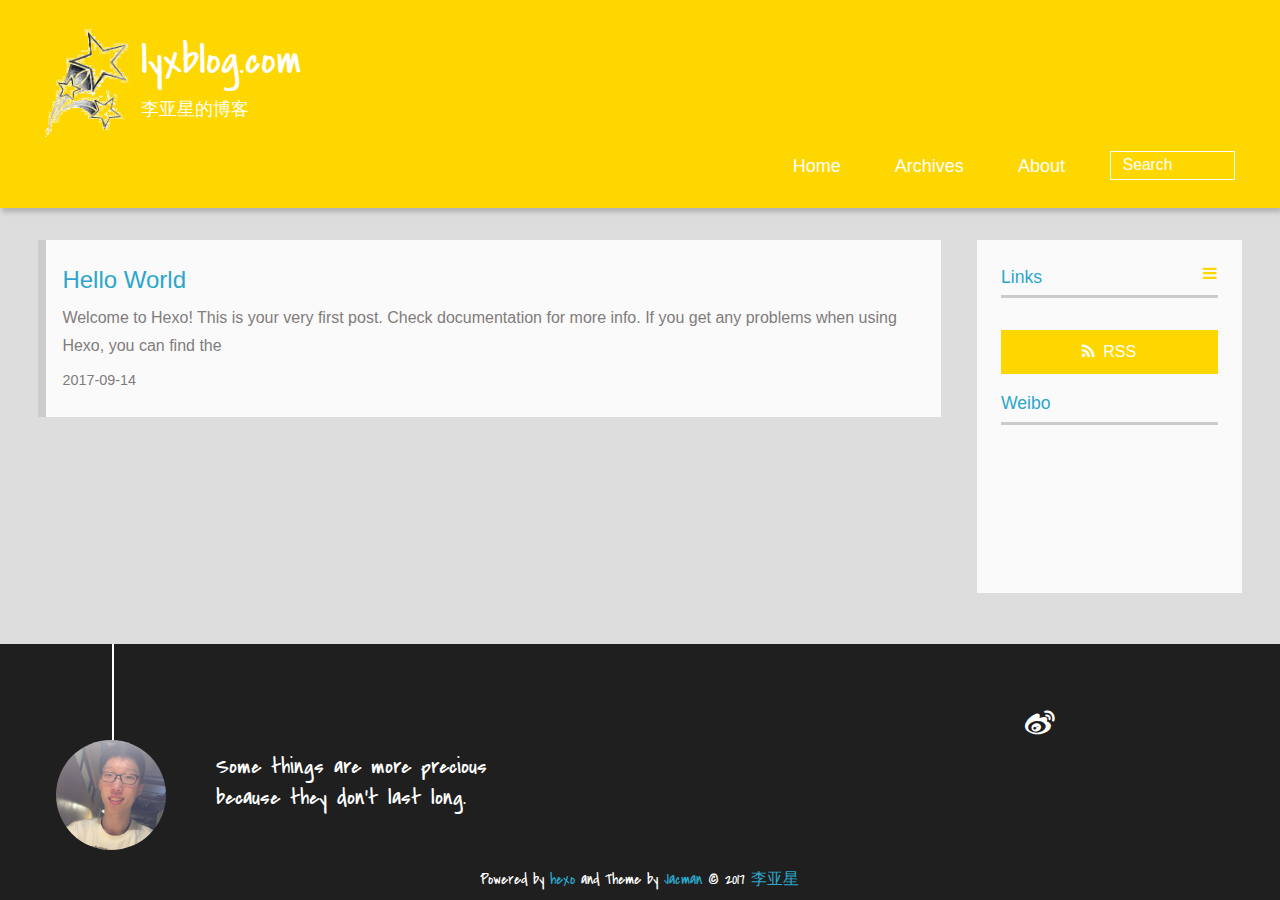
<file: index.html>
<!DOCTYPE HTML>
<html >
<head>
  <meta charset="UTF-8">
  
    <title>lyxblog.com</title>
    <meta name="viewport" content="width=device-width, initial-scale=1,user-scalable=no">
    
    <meta name="author" content="李亚星">
    

    
    <meta property="og:type" content="website">
<meta property="og:title" content="lyxblog.com">
<meta property="og:url" content="http://yoursite.com/index.html">
<meta property="og:site_name" content="lyxblog.com">
<meta name="twitter:card" content="summary">
<meta name="twitter:title" content="lyxblog.com">

    
    <link rel="alternative" href="/atom.xml" title="lyxblog.com" type="application/atom+xml">
    
    
    <link rel="icon" href="/img/star.jpg">
    
    
    <link rel="apple-touch-icon" href="/img/star.jpg">
    <link rel="apple-touch-icon-precomposed" href="/img/star.jpg">
    
    <link rel="stylesheet" href="/css/style.css">
</head>

  <body>
    <header>
      
<div>
		
			<div id="imglogo">
				<a href="/"><img src="/img/star.jpg" alt="lyxblog.com" title="lyxblog.com"/></a>
			</div>
			
			<div id="textlogo">
				<h1 class="site-name"><a href="/" title="lyxblog.com">lyxblog.com</a></h1>
				<h2 class="blog-motto">李亚星的博客</h2>
			</div>
			<div class="navbar"><a class="navbutton navmobile" href="#" title="Menu">
			</a></div>
			<nav class="animated">
				<ul>
					<ul>
					 
						<li><a href="/">Home</a></li>
					
						<li><a href="/archives">Archives</a></li>
					
						<li><a href="/about">About</a></li>
					
					<li>
 					
					<form class="search" action="//google.com/search" method="get" accept-charset="utf-8">
						<label>Search</label>
						<input type="search" id="search" name="q" autocomplete="off" maxlength="20" placeholder="Search" />
						<input type="hidden" name="q" value="site:yoursite.com">
					</form>
					
					</li>
				</ul>
			</nav>			
</div>
    </header>
    <div id="container">
      <div id="main">

  
<section class="post" itemscope itemprop="blogitem">
  
    <a href="/2017/09/14/hello-world/" title="Hello World" itemprop="url">
  
    <h1 itemprop="name">Hello World</h1>
    
     
           <p itemprop="description" >Welcome to Hexo! This is your very first post. Check documentation for more info. If you get any problems when using Hexo, you can find the </p>
        
    
    <time datetime="2017-09-14T07:25:34.000Z" itemprop="datePublished">2017-09-14</time>
  </a>
</section>







</div>
      <div class="openaside"><a class="navbutton" href="#" title="Show Sidebar"></a></div>

<div id="asidepart">
<div class="closeaside"><a class="closebutton" href="#" title="Hide Sidebar"></a></div>
<aside class="clearfix">

  


  

  

  <div class="linkslist">
  <p class="asidetitle">Links</p>
    <ul>
        
    </ul>
</div>

  


  <div class="rsspart">
	<a href="/atom.xml" target="_blank" title="rss">RSS</a>
</div>

  <div class="weiboshow">
  <p class="asidetitle">Weibo</p>
    <iframe width="100%" height="119" class="share_self"  frameborder="0" scrolling="no" src="http://widget.weibo.com/weiboshow/index.php?language=&width=0&height=119&fansRow=2&ptype=1&speed=0&skin=9&isTitle=1&noborder=1&isWeibo=0&isFans=0&uid=5385121841&verifier=2c910278&dpc=1"></iframe>
</div>


</aside>
</div>
    </div>
    <footer><div id="footer" >
	
	<div class="line">
		<span></span>
		<div class="author"></div>
	</div>
	
	
	<section class="info">
		<p> Some things are more precious  <br/>
			because they don&#39;t last long.</p>
	</section>
	 
	<div class="social-font" class="clearfix">
		
		<a href="http://weibo.com/5385121841" target="_blank" class="icon-weibo" title="微博"></a>
		
		
		
		
		
		
		
		
		
		
	</div>
			
		

		<p class="copyright">
		Powered by <a href="http://hexo.io" target="_blank" title="hexo">hexo</a> and Theme by <a href="https://github.com/wuchong/jacman" target="_blank" title="Jacman">Jacman</a> © 2017 
		
		<a href="/about" target="_blank" title="李亚星">李亚星</a>
		
		
		</p>
</div>
</footer>
    <script src="/js/jquery-2.0.3.min.js"></script>
<script src="/js/jquery.imagesloaded.min.js"></script>
<script src="/js/gallery.js"></script>
<script src="/js/jquery.qrcode-0.12.0.min.js"></script>

<script type="text/javascript">
$(document).ready(function(){ 
  $('.navbar').click(function(){
    $('header nav').toggleClass('shownav');
  });
  var myWidth = 0;
  function getSize(){
    if( typeof( window.innerWidth ) == 'number' ) {
      myWidth = window.innerWidth;
    } else if( document.documentElement && document.documentElement.clientWidth) {
      myWidth = document.documentElement.clientWidth;
    };
  };
  var m = $('#main'),
      a = $('#asidepart'),
      c = $('.closeaside'),
      o = $('.openaside');
  c.click(function(){
    a.addClass('fadeOut').css('display', 'none');
    o.css('display', 'block').addClass('fadeIn');
    m.addClass('moveMain');
  });
  o.click(function(){
    o.css('display', 'none').removeClass('beforeFadeIn');
    a.css('display', 'block').removeClass('fadeOut').addClass('fadeIn');      
    m.removeClass('moveMain');
  });
  $(window).scroll(function(){
    o.css("top",Math.max(80,260-$(this).scrollTop()));
  });
  
  $(window).resize(function(){
    getSize(); 
    if (myWidth >= 1024) {
      $('header nav').removeClass('shownav');
    }else{
      m.removeClass('moveMain');
      a.css('display', 'block').removeClass('fadeOut');
      o.css('display', 'none');
        
    }
  });
});
</script>










<link rel="stylesheet" href="/fancybox/jquery.fancybox.css" media="screen" type="text/css">
<script src="/fancybox/jquery.fancybox.pack.js"></script>
<script type="text/javascript">
$(document).ready(function(){ 
  $('.article-content').each(function(i){
    $(this).find('img').each(function(){
      if ($(this).parent().hasClass('fancybox')) return;
      var alt = this.alt;
      if (alt) $(this).after('<span class="caption">' + alt + '</span>');
      $(this).wrap('<a href="' + this.src + '" title="' + alt + '" class="fancybox"></a>');
    });
    $(this).find('.fancybox').each(function(){
      $(this).attr('rel', 'article' + i);
    });
  });
  if($.fancybox){
    $('.fancybox').fancybox();
  }
}); 
</script>



<!-- Analytics Begin -->



<script>
var _hmt = _hmt || [];
(function() {
  var hm = document.createElement("script");
  hm.src = "//hm.baidu.com/hm.js?e6d1f421bbc9962127a50488f9ed37d1";
  var s = document.getElementsByTagName("script")[0]; 
  s.parentNode.insertBefore(hm, s);
})();
</script>



<!-- Analytics End -->

<!-- Totop Begin -->

	<div id="totop">
	<a title="Back to Top"><img src="/img/scrollup.png"/></a>
	</div>
	<script src="/js/totop.js"></script>

<!-- Totop End -->

<!-- MathJax Begin -->
<!-- mathjax config similar to math.stackexchange -->


<!-- MathJax End -->

<!-- Tiny_search Begin -->

<!-- Tiny_search End -->

  </body>
 </html>
</file>
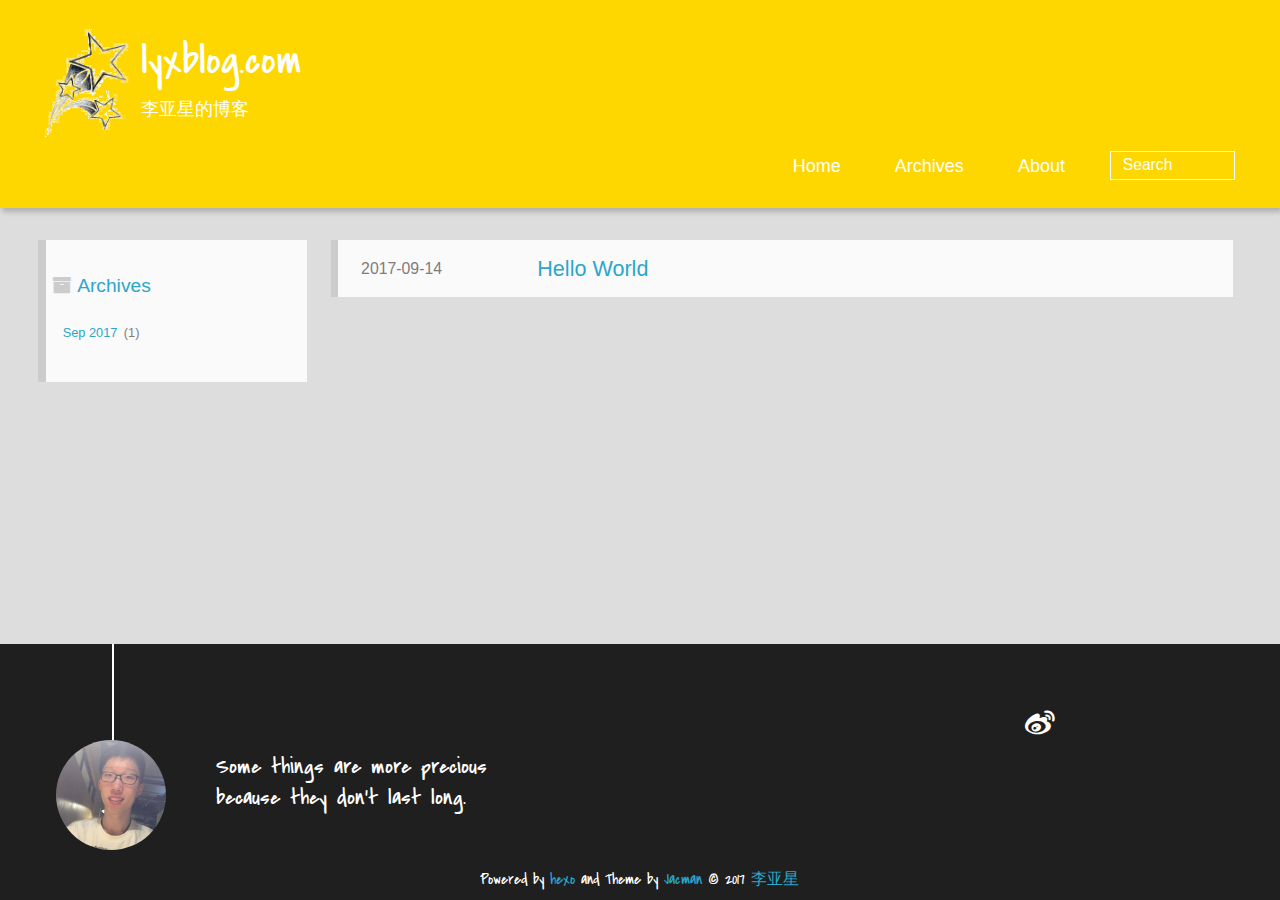
<file: archives/index.html>
<!DOCTYPE HTML>
<html >
<head>
  <meta charset="UTF-8">
  
    <title>Archives | lyxblog.com</title>
    <meta name="viewport" content="width=device-width, initial-scale=1,user-scalable=no">
    
    <meta name="author" content="李亚星">
    

    
    <meta property="og:type" content="website">
<meta property="og:title" content="lyxblog.com">
<meta property="og:url" content="http://yoursite.com/archives/index.html">
<meta property="og:site_name" content="lyxblog.com">
<meta name="twitter:card" content="summary">
<meta name="twitter:title" content="lyxblog.com">

    
    <link rel="alternative" href="/atom.xml" title="lyxblog.com" type="application/atom+xml">
    
    
    <link rel="icon" href="/img/star.jpg">
    
    
    <link rel="apple-touch-icon" href="/img/star.jpg">
    <link rel="apple-touch-icon-precomposed" href="/img/star.jpg">
    
    <link rel="stylesheet" href="/css/style.css">
</head>

    <body>
      <header>
        
<div>
		
			<div id="imglogo">
				<a href="/"><img src="/img/star.jpg" alt="lyxblog.com" title="lyxblog.com"/></a>
			</div>
			
			<div id="textlogo">
				<h1 class="site-name"><a href="/" title="lyxblog.com">lyxblog.com</a></h1>
				<h2 class="blog-motto">李亚星的博客</h2>
			</div>
			<div class="navbar"><a class="navbutton navmobile" href="#" title="Menu">
			</a></div>
			<nav class="animated">
				<ul>
					<ul>
					 
						<li><a href="/">Home</a></li>
					
						<li><a href="/archives">Archives</a></li>
					
						<li><a href="/about">About</a></li>
					
					<li>
 					
					<form class="search" action="//google.com/search" method="get" accept-charset="utf-8">
						<label>Search</label>
						<input type="search" id="search" name="q" autocomplete="off" maxlength="20" placeholder="Search" />
						<input type="hidden" name="q" value="site:yoursite.com">
					</form>
					
					</li>
				</ul>
			</nav>			
</div>
      </header>
      <div id="container">
        

<div class="archive-title" >
  <h2 class="archive-icon">Archives</h2>
  
  <div class="archiveslist archive-float clearfix">
   <ul class="archive-list"><li class="archive-list-item"><a class="archive-list-link" href="/archives/2017/09/">Sep 2017</a><span class="archive-list-count">1</span></li></ul>
 </div>
  
</div>
<div id="main" class="archive-part clearfix">
  <div id="archive-page">

  <section class="post" itemscope itemprop="blogPost">
  
    <a href="/2017/09/14/hello-world/" title="Hello World" itemprop="url">
  

    <time datetime="2017-09-14T07:25:34.000Z" itemprop="datePublished">2017-09-14</time>


    <h1 itemprop="name">Hello World</h1>

  </a>
</section>


  </div>
</div>

      </div>
      <footer><div id="footer" >
	
	<div class="line">
		<span></span>
		<div class="author"></div>
	</div>
	
	
	<section class="info">
		<p> Some things are more precious  <br/>
			because they don&#39;t last long.</p>
	</section>
	 
	<div class="social-font" class="clearfix">
		
		<a href="http://weibo.com/5385121841" target="_blank" class="icon-weibo" title="微博"></a>
		
		
		
		
		
		
		
		
		
		
	</div>
			
		

		<p class="copyright">
		Powered by <a href="http://hexo.io" target="_blank" title="hexo">hexo</a> and Theme by <a href="https://github.com/wuchong/jacman" target="_blank" title="Jacman">Jacman</a> © 2017 
		
		<a href="/about" target="_blank" title="李亚星">李亚星</a>
		
		
		</p>
</div>
</footer>
      <script src="/js/jquery-2.0.3.min.js"></script>
<script src="/js/jquery.imagesloaded.min.js"></script>
<script src="/js/gallery.js"></script>
<script src="/js/jquery.qrcode-0.12.0.min.js"></script>

<script type="text/javascript">
$(document).ready(function(){ 
  $('.navbar').click(function(){
    $('header nav').toggleClass('shownav');
  });
  var myWidth = 0;
  function getSize(){
    if( typeof( window.innerWidth ) == 'number' ) {
      myWidth = window.innerWidth;
    } else if( document.documentElement && document.documentElement.clientWidth) {
      myWidth = document.documentElement.clientWidth;
    };
  };
  var m = $('#main'),
      a = $('#asidepart'),
      c = $('.closeaside'),
      o = $('.openaside');
  c.click(function(){
    a.addClass('fadeOut').css('display', 'none');
    o.css('display', 'block').addClass('fadeIn');
    m.addClass('moveMain');
  });
  o.click(function(){
    o.css('display', 'none').removeClass('beforeFadeIn');
    a.css('display', 'block').removeClass('fadeOut').addClass('fadeIn');      
    m.removeClass('moveMain');
  });
  $(window).scroll(function(){
    o.css("top",Math.max(80,260-$(this).scrollTop()));
  });
  
  $(window).resize(function(){
    getSize(); 
    if (myWidth >= 1024) {
      $('header nav').removeClass('shownav');
    }else{
      m.removeClass('moveMain');
      a.css('display', 'block').removeClass('fadeOut');
      o.css('display', 'none');
        
    }
  });
});
</script>










<link rel="stylesheet" href="/fancybox/jquery.fancybox.css" media="screen" type="text/css">
<script src="/fancybox/jquery.fancybox.pack.js"></script>
<script type="text/javascript">
$(document).ready(function(){ 
  $('.article-content').each(function(i){
    $(this).find('img').each(function(){
      if ($(this).parent().hasClass('fancybox')) return;
      var alt = this.alt;
      if (alt) $(this).after('<span class="caption">' + alt + '</span>');
      $(this).wrap('<a href="' + this.src + '" title="' + alt + '" class="fancybox"></a>');
    });
    $(this).find('.fancybox').each(function(){
      $(this).attr('rel', 'article' + i);
    });
  });
  if($.fancybox){
    $('.fancybox').fancybox();
  }
}); 
</script>



<!-- Analytics Begin -->



<script>
var _hmt = _hmt || [];
(function() {
  var hm = document.createElement("script");
  hm.src = "//hm.baidu.com/hm.js?e6d1f421bbc9962127a50488f9ed37d1";
  var s = document.getElementsByTagName("script")[0]; 
  s.parentNode.insertBefore(hm, s);
})();
</script>



<!-- Analytics End -->

<!-- Totop Begin -->

	<div id="totop">
	<a title="Back to Top"><img src="/img/scrollup.png"/></a>
	</div>
	<script src="/js/totop.js"></script>

<!-- Totop End -->

<!-- MathJax Begin -->
<!-- mathjax config similar to math.stackexchange -->


<!-- MathJax End -->

<!-- Tiny_search Begin -->

<!-- Tiny_search End -->

    </body>
   </html>
</file>
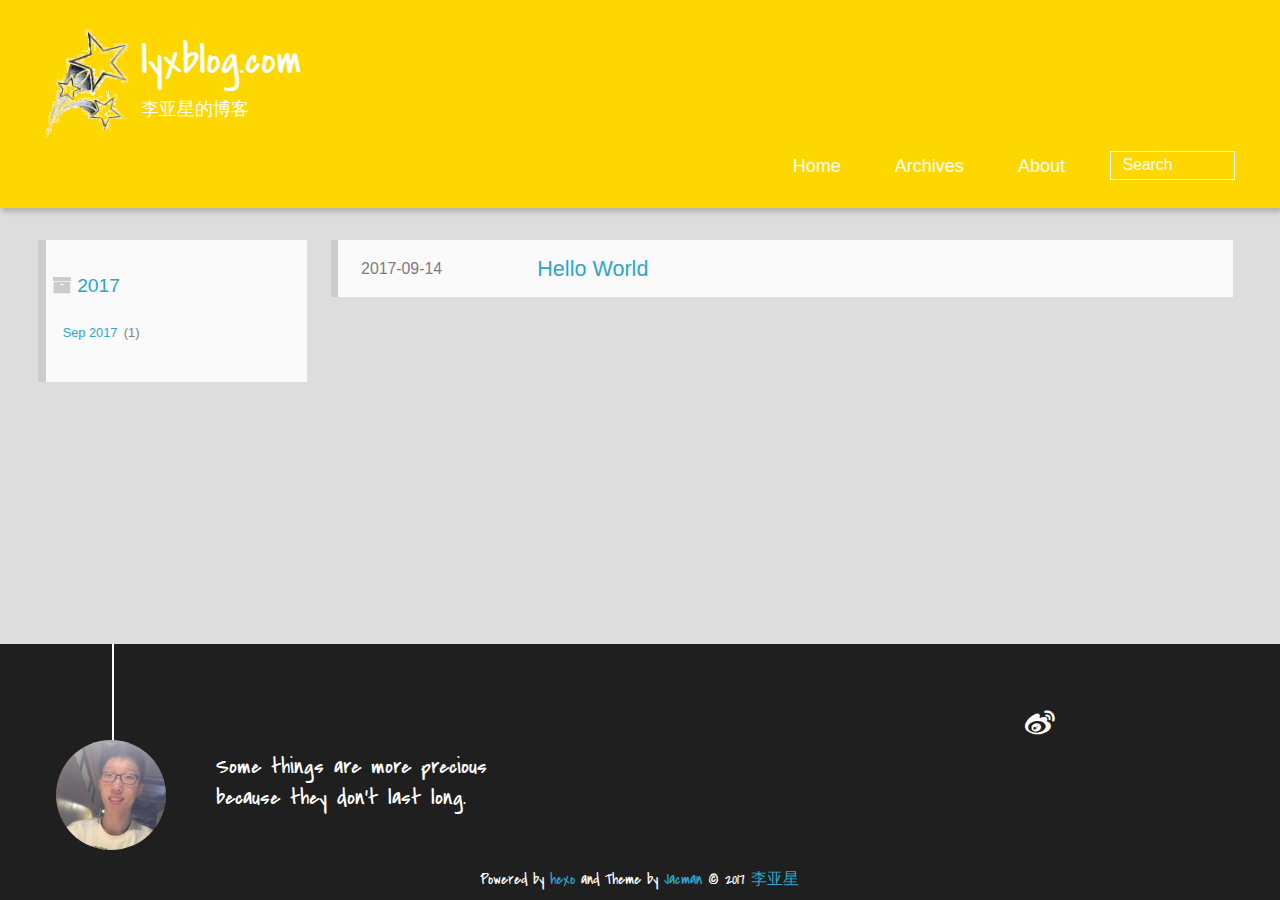
<file: archives/2017/index.html>
<!DOCTYPE HTML>
<html >
<head>
  <meta charset="UTF-8">
  
    <title>Archives: 2017 | lyxblog.com</title>
    <meta name="viewport" content="width=device-width, initial-scale=1,user-scalable=no">
    
    <meta name="author" content="李亚星">
    

    
    <meta property="og:type" content="website">
<meta property="og:title" content="lyxblog.com">
<meta property="og:url" content="http://yoursite.com/archives/2017/index.html">
<meta property="og:site_name" content="lyxblog.com">
<meta name="twitter:card" content="summary">
<meta name="twitter:title" content="lyxblog.com">

    
    <link rel="alternative" href="/atom.xml" title="lyxblog.com" type="application/atom+xml">
    
    
    <link rel="icon" href="/img/star.jpg">
    
    
    <link rel="apple-touch-icon" href="/img/star.jpg">
    <link rel="apple-touch-icon-precomposed" href="/img/star.jpg">
    
    <link rel="stylesheet" href="/css/style.css">
</head>

    <body>
      <header>
        
<div>
		
			<div id="imglogo">
				<a href="/"><img src="/img/star.jpg" alt="lyxblog.com" title="lyxblog.com"/></a>
			</div>
			
			<div id="textlogo">
				<h1 class="site-name"><a href="/" title="lyxblog.com">lyxblog.com</a></h1>
				<h2 class="blog-motto">李亚星的博客</h2>
			</div>
			<div class="navbar"><a class="navbutton navmobile" href="#" title="Menu">
			</a></div>
			<nav class="animated">
				<ul>
					<ul>
					 
						<li><a href="/">Home</a></li>
					
						<li><a href="/archives">Archives</a></li>
					
						<li><a href="/about">About</a></li>
					
					<li>
 					
					<form class="search" action="//google.com/search" method="get" accept-charset="utf-8">
						<label>Search</label>
						<input type="search" id="search" name="q" autocomplete="off" maxlength="20" placeholder="Search" />
						<input type="hidden" name="q" value="site:yoursite.com">
					</form>
					
					</li>
				</ul>
			</nav>			
</div>
      </header>
      <div id="container">
        

<div class="archive-title" >
  <h2 class="archive-icon">2017</h2>
  
  <div class="archiveslist archive-float clearfix">
   <ul class="archive-list"><li class="archive-list-item"><a class="archive-list-link" href="/archives/2017/09/">Sep 2017</a><span class="archive-list-count">1</span></li></ul>
 </div>
  
</div>
<div id="main" class="archive-part clearfix">
  <div id="archive-page">

  <section class="post" itemscope itemprop="blogPost">
  
    <a href="/2017/09/14/hello-world/" title="Hello World" itemprop="url">
  

    <time datetime="2017-09-14T07:25:34.000Z" itemprop="datePublished">2017-09-14</time>


    <h1 itemprop="name">Hello World</h1>

  </a>
</section>


  </div>
</div>

      </div>
      <footer><div id="footer" >
	
	<div class="line">
		<span></span>
		<div class="author"></div>
	</div>
	
	
	<section class="info">
		<p> Some things are more precious  <br/>
			because they don&#39;t last long.</p>
	</section>
	 
	<div class="social-font" class="clearfix">
		
		<a href="http://weibo.com/5385121841" target="_blank" class="icon-weibo" title="微博"></a>
		
		
		
		
		
		
		
		
		
		
	</div>
			
		

		<p class="copyright">
		Powered by <a href="http://hexo.io" target="_blank" title="hexo">hexo</a> and Theme by <a href="https://github.com/wuchong/jacman" target="_blank" title="Jacman">Jacman</a> © 2017 
		
		<a href="/about" target="_blank" title="李亚星">李亚星</a>
		
		
		</p>
</div>
</footer>
      <script src="/js/jquery-2.0.3.min.js"></script>
<script src="/js/jquery.imagesloaded.min.js"></script>
<script src="/js/gallery.js"></script>
<script src="/js/jquery.qrcode-0.12.0.min.js"></script>

<script type="text/javascript">
$(document).ready(function(){ 
  $('.navbar').click(function(){
    $('header nav').toggleClass('shownav');
  });
  var myWidth = 0;
  function getSize(){
    if( typeof( window.innerWidth ) == 'number' ) {
      myWidth = window.innerWidth;
    } else if( document.documentElement && document.documentElement.clientWidth) {
      myWidth = document.documentElement.clientWidth;
    };
  };
  var m = $('#main'),
      a = $('#asidepart'),
      c = $('.closeaside'),
      o = $('.openaside');
  c.click(function(){
    a.addClass('fadeOut').css('display', 'none');
    o.css('display', 'block').addClass('fadeIn');
    m.addClass('moveMain');
  });
  o.click(function(){
    o.css('display', 'none').removeClass('beforeFadeIn');
    a.css('display', 'block').removeClass('fadeOut').addClass('fadeIn');      
    m.removeClass('moveMain');
  });
  $(window).scroll(function(){
    o.css("top",Math.max(80,260-$(this).scrollTop()));
  });
  
  $(window).resize(function(){
    getSize(); 
    if (myWidth >= 1024) {
      $('header nav').removeClass('shownav');
    }else{
      m.removeClass('moveMain');
      a.css('display', 'block').removeClass('fadeOut');
      o.css('display', 'none');
        
    }
  });
});
</script>










<link rel="stylesheet" href="/fancybox/jquery.fancybox.css" media="screen" type="text/css">
<script src="/fancybox/jquery.fancybox.pack.js"></script>
<script type="text/javascript">
$(document).ready(function(){ 
  $('.article-content').each(function(i){
    $(this).find('img').each(function(){
      if ($(this).parent().hasClass('fancybox')) return;
      var alt = this.alt;
      if (alt) $(this).after('<span class="caption">' + alt + '</span>');
      $(this).wrap('<a href="' + this.src + '" title="' + alt + '" class="fancybox"></a>');
    });
    $(this).find('.fancybox').each(function(){
      $(this).attr('rel', 'article' + i);
    });
  });
  if($.fancybox){
    $('.fancybox').fancybox();
  }
}); 
</script>



<!-- Analytics Begin -->



<script>
var _hmt = _hmt || [];
(function() {
  var hm = document.createElement("script");
  hm.src = "//hm.baidu.com/hm.js?e6d1f421bbc9962127a50488f9ed37d1";
  var s = document.getElementsByTagName("script")[0]; 
  s.parentNode.insertBefore(hm, s);
})();
</script>



<!-- Analytics End -->

<!-- Totop Begin -->

	<div id="totop">
	<a title="Back to Top"><img src="/img/scrollup.png"/></a>
	</div>
	<script src="/js/totop.js"></script>

<!-- Totop End -->

<!-- MathJax Begin -->
<!-- mathjax config similar to math.stackexchange -->


<!-- MathJax End -->

<!-- Tiny_search Begin -->

<!-- Tiny_search End -->

    </body>
   </html>
</file>
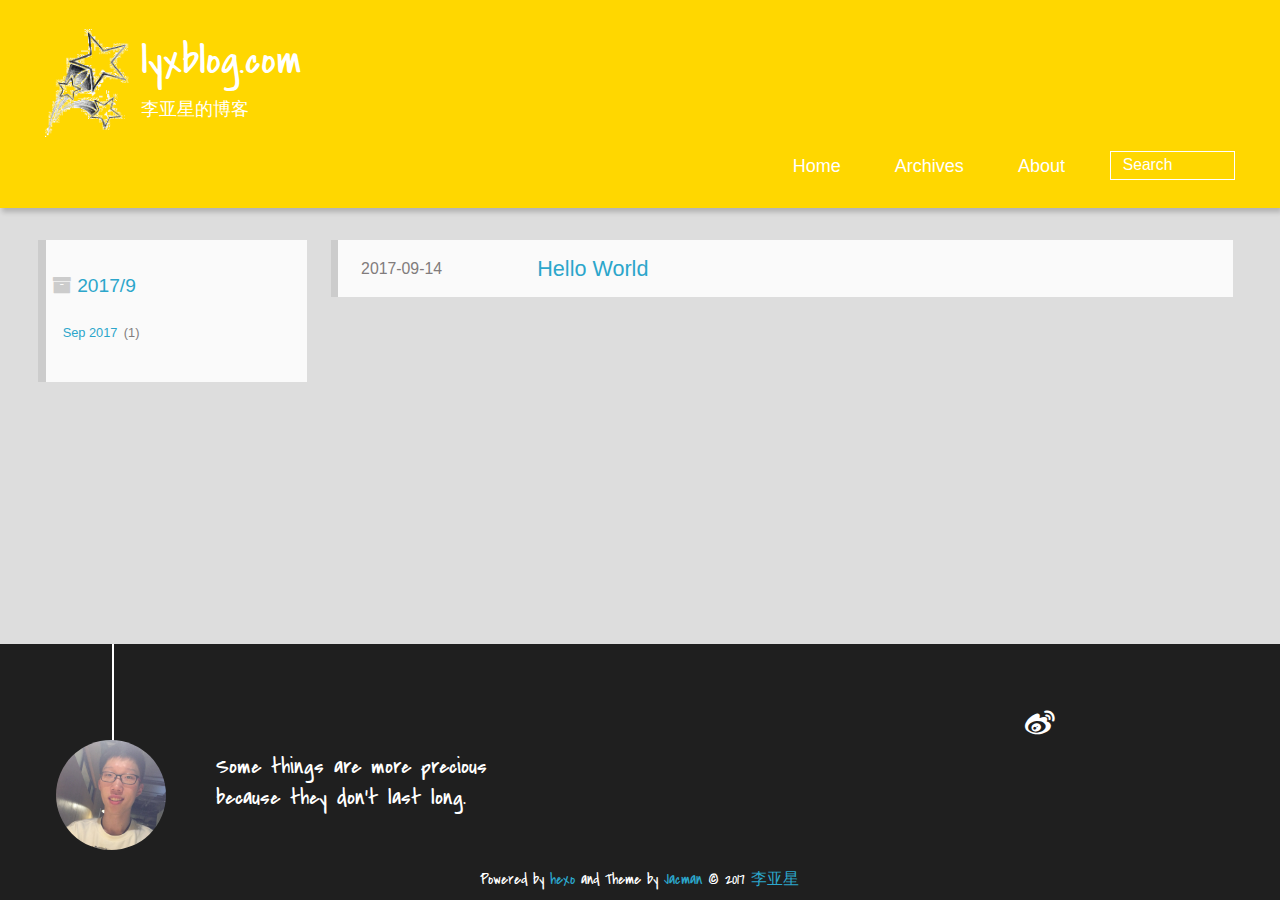
<file: archives/2017/09/index.html>
<!DOCTYPE HTML>
<html >
<head>
  <meta charset="UTF-8">
  
    <title>Archives: 2017/9 | lyxblog.com</title>
    <meta name="viewport" content="width=device-width, initial-scale=1,user-scalable=no">
    
    <meta name="author" content="李亚星">
    

    
    <meta property="og:type" content="website">
<meta property="og:title" content="lyxblog.com">
<meta property="og:url" content="http://yoursite.com/archives/2017/09/index.html">
<meta property="og:site_name" content="lyxblog.com">
<meta name="twitter:card" content="summary">
<meta name="twitter:title" content="lyxblog.com">

    
    <link rel="alternative" href="/atom.xml" title="lyxblog.com" type="application/atom+xml">
    
    
    <link rel="icon" href="/img/star.jpg">
    
    
    <link rel="apple-touch-icon" href="/img/star.jpg">
    <link rel="apple-touch-icon-precomposed" href="/img/star.jpg">
    
    <link rel="stylesheet" href="/css/style.css">
</head>

    <body>
      <header>
        
<div>
		
			<div id="imglogo">
				<a href="/"><img src="/img/star.jpg" alt="lyxblog.com" title="lyxblog.com"/></a>
			</div>
			
			<div id="textlogo">
				<h1 class="site-name"><a href="/" title="lyxblog.com">lyxblog.com</a></h1>
				<h2 class="blog-motto">李亚星的博客</h2>
			</div>
			<div class="navbar"><a class="navbutton navmobile" href="#" title="Menu">
			</a></div>
			<nav class="animated">
				<ul>
					<ul>
					 
						<li><a href="/">Home</a></li>
					
						<li><a href="/archives">Archives</a></li>
					
						<li><a href="/about">About</a></li>
					
					<li>
 					
					<form class="search" action="//google.com/search" method="get" accept-charset="utf-8">
						<label>Search</label>
						<input type="search" id="search" name="q" autocomplete="off" maxlength="20" placeholder="Search" />
						<input type="hidden" name="q" value="site:yoursite.com">
					</form>
					
					</li>
				</ul>
			</nav>			
</div>
      </header>
      <div id="container">
        

<div class="archive-title" >
  <h2 class="archive-icon">2017/9</h2>
  
  <div class="archiveslist archive-float clearfix">
   <ul class="archive-list"><li class="archive-list-item"><a class="archive-list-link" href="/archives/2017/09/">Sep 2017</a><span class="archive-list-count">1</span></li></ul>
 </div>
  
</div>
<div id="main" class="archive-part clearfix">
  <div id="archive-page">

  <section class="post" itemscope itemprop="blogPost">
  
    <a href="/2017/09/14/hello-world/" title="Hello World" itemprop="url">
  

    <time datetime="2017-09-14T07:25:34.000Z" itemprop="datePublished">2017-09-14</time>


    <h1 itemprop="name">Hello World</h1>

  </a>
</section>


  </div>
</div>

      </div>
      <footer><div id="footer" >
	
	<div class="line">
		<span></span>
		<div class="author"></div>
	</div>
	
	
	<section class="info">
		<p> Some things are more precious  <br/>
			because they don&#39;t last long.</p>
	</section>
	 
	<div class="social-font" class="clearfix">
		
		<a href="http://weibo.com/5385121841" target="_blank" class="icon-weibo" title="微博"></a>
		
		
		
		
		
		
		
		
		
		
	</div>
			
		

		<p class="copyright">
		Powered by <a href="http://hexo.io" target="_blank" title="hexo">hexo</a> and Theme by <a href="https://github.com/wuchong/jacman" target="_blank" title="Jacman">Jacman</a> © 2017 
		
		<a href="/about" target="_blank" title="李亚星">李亚星</a>
		
		
		</p>
</div>
</footer>
      <script src="/js/jquery-2.0.3.min.js"></script>
<script src="/js/jquery.imagesloaded.min.js"></script>
<script src="/js/gallery.js"></script>
<script src="/js/jquery.qrcode-0.12.0.min.js"></script>

<script type="text/javascript">
$(document).ready(function(){ 
  $('.navbar').click(function(){
    $('header nav').toggleClass('shownav');
  });
  var myWidth = 0;
  function getSize(){
    if( typeof( window.innerWidth ) == 'number' ) {
      myWidth = window.innerWidth;
    } else if( document.documentElement && document.documentElement.clientWidth) {
      myWidth = document.documentElement.clientWidth;
    };
  };
  var m = $('#main'),
      a = $('#asidepart'),
      c = $('.closeaside'),
      o = $('.openaside');
  c.click(function(){
    a.addClass('fadeOut').css('display', 'none');
    o.css('display', 'block').addClass('fadeIn');
    m.addClass('moveMain');
  });
  o.click(function(){
    o.css('display', 'none').removeClass('beforeFadeIn');
    a.css('display', 'block').removeClass('fadeOut').addClass('fadeIn');      
    m.removeClass('moveMain');
  });
  $(window).scroll(function(){
    o.css("top",Math.max(80,260-$(this).scrollTop()));
  });
  
  $(window).resize(function(){
    getSize(); 
    if (myWidth >= 1024) {
      $('header nav').removeClass('shownav');
    }else{
      m.removeClass('moveMain');
      a.css('display', 'block').removeClass('fadeOut');
      o.css('display', 'none');
        
    }
  });
});
</script>










<link rel="stylesheet" href="/fancybox/jquery.fancybox.css" media="screen" type="text/css">
<script src="/fancybox/jquery.fancybox.pack.js"></script>
<script type="text/javascript">
$(document).ready(function(){ 
  $('.article-content').each(function(i){
    $(this).find('img').each(function(){
      if ($(this).parent().hasClass('fancybox')) return;
      var alt = this.alt;
      if (alt) $(this).after('<span class="caption">' + alt + '</span>');
      $(this).wrap('<a href="' + this.src + '" title="' + alt + '" class="fancybox"></a>');
    });
    $(this).find('.fancybox').each(function(){
      $(this).attr('rel', 'article' + i);
    });
  });
  if($.fancybox){
    $('.fancybox').fancybox();
  }
}); 
</script>



<!-- Analytics Begin -->



<script>
var _hmt = _hmt || [];
(function() {
  var hm = document.createElement("script");
  hm.src = "//hm.baidu.com/hm.js?e6d1f421bbc9962127a50488f9ed37d1";
  var s = document.getElementsByTagName("script")[0]; 
  s.parentNode.insertBefore(hm, s);
})();
</script>



<!-- Analytics End -->

<!-- Totop Begin -->

	<div id="totop">
	<a title="Back to Top"><img src="/img/scrollup.png"/></a>
	</div>
	<script src="/js/totop.js"></script>

<!-- Totop End -->

<!-- MathJax Begin -->
<!-- mathjax config similar to math.stackexchange -->


<!-- MathJax End -->

<!-- Tiny_search Begin -->

<!-- Tiny_search End -->

    </body>
   </html>
</file>
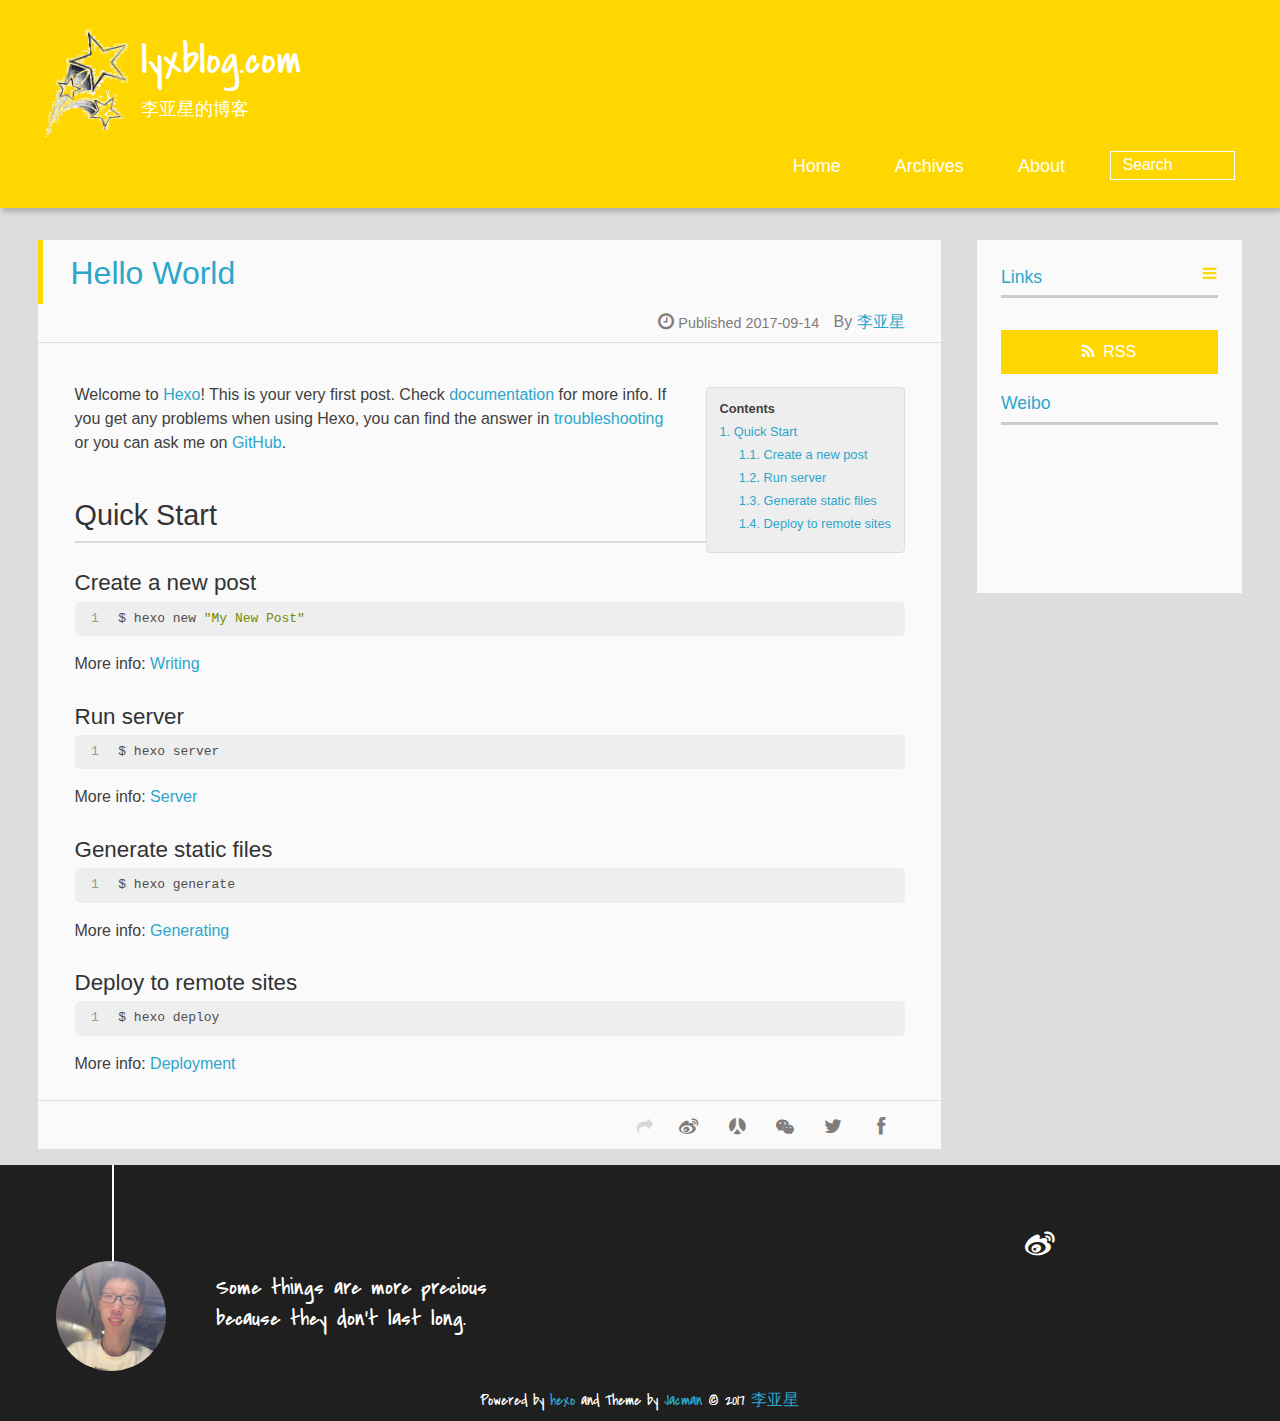
<file: 2017/09/14/hello-world/index.html>
<!DOCTYPE HTML>
<html >
<head>
  <meta charset="UTF-8">
  
    <title>Hello World | lyxblog.com</title>
    <meta name="viewport" content="width=device-width, initial-scale=1,user-scalable=no">
    
    <meta name="author" content="李亚星">
    

    
    <meta name="description" content="Welcome to Hexo! This is your very first post. Check documentation for more info. If you get any problems when using Hexo, you can find the answer in troubleshooting or you can ask me on GitHub. Quick">
<meta property="og:type" content="article">
<meta property="og:title" content="Hello World">
<meta property="og:url" content="http://yoursite.com/2017/09/14/hello-world/index.html">
<meta property="og:site_name" content="lyxblog.com">
<meta property="og:description" content="Welcome to Hexo! This is your very first post. Check documentation for more info. If you get any problems when using Hexo, you can find the answer in troubleshooting or you can ask me on GitHub. Quick">
<meta property="og:updated_time" content="2017-09-14T07:25:34.000Z">
<meta name="twitter:card" content="summary">
<meta name="twitter:title" content="Hello World">
<meta name="twitter:description" content="Welcome to Hexo! This is your very first post. Check documentation for more info. If you get any problems when using Hexo, you can find the answer in troubleshooting or you can ask me on GitHub. Quick">

    
    <link rel="alternative" href="/atom.xml" title="lyxblog.com" type="application/atom+xml">
    
    
    <link rel="icon" href="/img/star.jpg">
    
    
    <link rel="apple-touch-icon" href="/img/star.jpg">
    <link rel="apple-touch-icon-precomposed" href="/img/star.jpg">
    
    <link rel="stylesheet" href="/css/style.css">
</head>

  <body>
    <header>
      
<div>
		
			<div id="imglogo">
				<a href="/"><img src="/img/star.jpg" alt="lyxblog.com" title="lyxblog.com"/></a>
			</div>
			
			<div id="textlogo">
				<h1 class="site-name"><a href="/" title="lyxblog.com">lyxblog.com</a></h1>
				<h2 class="blog-motto">李亚星的博客</h2>
			</div>
			<div class="navbar"><a class="navbutton navmobile" href="#" title="Menu">
			</a></div>
			<nav class="animated">
				<ul>
					<ul>
					 
						<li><a href="/">Home</a></li>
					
						<li><a href="/archives">Archives</a></li>
					
						<li><a href="/about">About</a></li>
					
					<li>
 					
					<form class="search" action="//google.com/search" method="get" accept-charset="utf-8">
						<label>Search</label>
						<input type="search" id="search" name="q" autocomplete="off" maxlength="20" placeholder="Search" />
						<input type="hidden" name="q" value="site:yoursite.com">
					</form>
					
					</li>
				</ul>
			</nav>			
</div>
    </header>
    <div id="container">
      <div id="main" class="post" itemscope itemprop="blogPost">
  
	<article itemprop="articleBody"> 
		<header class="article-info clearfix">
  <h1 itemprop="name">
    
      <a href="/2017/09/14/hello-world/" title="Hello World" itemprop="url">Hello World</a>
  </h1>
  <p class="article-author">By
       
		<a href="/about" title="李亚星" target="_blank" itemprop="author">李亚星</a>
		
  <p class="article-time">
    <time datetime="2017-09-14T07:25:34.000Z" itemprop="datePublished"> Published 2017-09-14</time>
    
  </p>
</header>
	<div class="article-content">
		
		<div id="toc" class="toc-article">
			<strong class="toc-title">Contents</strong>
		
			<ol class="toc"><li class="toc-item toc-level-2"><a class="toc-link" href="#Quick-Start"><span class="toc-number">1.</span> <span class="toc-text">Quick Start</span></a><ol class="toc-child"><li class="toc-item toc-level-3"><a class="toc-link" href="#Create-a-new-post"><span class="toc-number">1.1.</span> <span class="toc-text">Create a new post</span></a></li><li class="toc-item toc-level-3"><a class="toc-link" href="#Run-server"><span class="toc-number">1.2.</span> <span class="toc-text">Run server</span></a></li><li class="toc-item toc-level-3"><a class="toc-link" href="#Generate-static-files"><span class="toc-number">1.3.</span> <span class="toc-text">Generate static files</span></a></li><li class="toc-item toc-level-3"><a class="toc-link" href="#Deploy-to-remote-sites"><span class="toc-number">1.4.</span> <span class="toc-text">Deploy to remote sites</span></a></li></ol></li></ol>
		
		</div>
		
		<p>Welcome to <a href="https://hexo.io/" target="_blank" rel="external">Hexo</a>! This is your very first post. Check <a href="https://hexo.io/docs/" target="_blank" rel="external">documentation</a> for more info. If you get any problems when using Hexo, you can find the answer in <a href="https://hexo.io/docs/troubleshooting.html" target="_blank" rel="external">troubleshooting</a> or you can ask me on <a href="https://github.com/hexojs/hexo/issues" target="_blank" rel="external">GitHub</a>.</p>
<h2 id="Quick-Start"><a href="#Quick-Start" class="headerlink" title="Quick Start"></a>Quick Start</h2><h3 id="Create-a-new-post"><a href="#Create-a-new-post" class="headerlink" title="Create a new post"></a>Create a new post</h3><figure class="highlight bash"><table><tr><td class="gutter"><pre><div class="line">1</div></pre></td><td class="code"><pre><div class="line">$ hexo new <span class="string">"My New Post"</span></div></pre></td></tr></table></figure>
<p>More info: <a href="https://hexo.io/docs/writing.html" target="_blank" rel="external">Writing</a></p>
<h3 id="Run-server"><a href="#Run-server" class="headerlink" title="Run server"></a>Run server</h3><figure class="highlight bash"><table><tr><td class="gutter"><pre><div class="line">1</div></pre></td><td class="code"><pre><div class="line">$ hexo server</div></pre></td></tr></table></figure>
<p>More info: <a href="https://hexo.io/docs/server.html" target="_blank" rel="external">Server</a></p>
<h3 id="Generate-static-files"><a href="#Generate-static-files" class="headerlink" title="Generate static files"></a>Generate static files</h3><figure class="highlight bash"><table><tr><td class="gutter"><pre><div class="line">1</div></pre></td><td class="code"><pre><div class="line">$ hexo generate</div></pre></td></tr></table></figure>
<p>More info: <a href="https://hexo.io/docs/generating.html" target="_blank" rel="external">Generating</a></p>
<h3 id="Deploy-to-remote-sites"><a href="#Deploy-to-remote-sites" class="headerlink" title="Deploy to remote sites"></a>Deploy to remote sites</h3><figure class="highlight bash"><table><tr><td class="gutter"><pre><div class="line">1</div></pre></td><td class="code"><pre><div class="line">$ hexo deploy</div></pre></td></tr></table></figure>
<p>More info: <a href="https://hexo.io/docs/deployment.html" target="_blank" rel="external">Deployment</a></p>
  
	</div>
		<footer class="article-footer clearfix">
<div class="article-catetags">


</div>



	<div class="article-share" id="share">
	
	  <div data-url="http://yoursite.com/2017/09/14/hello-world/" data-title="Hello World | lyxblog.com" data-tsina="5385121841" class="share clearfix">
	  </div>
	
	</div>


</footer>

   	       
	</article>
	
	


</div>  
      <div class="openaside"><a class="navbutton" href="#" title="Show Sidebar"></a></div>

  <div id="toc" class="toc-aside">
  <strong class="toc-title">Contents</strong>
 
 <ol class="toc"><li class="toc-item toc-level-2"><a class="toc-link" href="#Quick-Start"><span class="toc-number">1.</span> <span class="toc-text">Quick Start</span></a><ol class="toc-child"><li class="toc-item toc-level-3"><a class="toc-link" href="#Create-a-new-post"><span class="toc-number">1.1.</span> <span class="toc-text">Create a new post</span></a></li><li class="toc-item toc-level-3"><a class="toc-link" href="#Run-server"><span class="toc-number">1.2.</span> <span class="toc-text">Run server</span></a></li><li class="toc-item toc-level-3"><a class="toc-link" href="#Generate-static-files"><span class="toc-number">1.3.</span> <span class="toc-text">Generate static files</span></a></li><li class="toc-item toc-level-3"><a class="toc-link" href="#Deploy-to-remote-sites"><span class="toc-number">1.4.</span> <span class="toc-text">Deploy to remote sites</span></a></li></ol></li></ol>
 
  </div>

<div id="asidepart">
<div class="closeaside"><a class="closebutton" href="#" title="Hide Sidebar"></a></div>
<aside class="clearfix">

  


  

  

  <div class="linkslist">
  <p class="asidetitle">Links</p>
    <ul>
        
    </ul>
</div>

  


  <div class="rsspart">
	<a href="/atom.xml" target="_blank" title="rss">RSS</a>
</div>

  <div class="weiboshow">
  <p class="asidetitle">Weibo</p>
    <iframe width="100%" height="119" class="share_self"  frameborder="0" scrolling="no" src="http://widget.weibo.com/weiboshow/index.php?language=&width=0&height=119&fansRow=2&ptype=1&speed=0&skin=9&isTitle=1&noborder=1&isWeibo=0&isFans=0&uid=5385121841&verifier=2c910278&dpc=1"></iframe>
</div>


</aside>
</div>
    </div>
    <footer><div id="footer" >
	
	<div class="line">
		<span></span>
		<div class="author"></div>
	</div>
	
	
	<section class="info">
		<p> Some things are more precious  <br/>
			because they don&#39;t last long.</p>
	</section>
	 
	<div class="social-font" class="clearfix">
		
		<a href="http://weibo.com/5385121841" target="_blank" class="icon-weibo" title="微博"></a>
		
		
		
		
		
		
		
		
		
		
	</div>
			
		

		<p class="copyright">
		Powered by <a href="http://hexo.io" target="_blank" title="hexo">hexo</a> and Theme by <a href="https://github.com/wuchong/jacman" target="_blank" title="Jacman">Jacman</a> © 2017 
		
		<a href="/about" target="_blank" title="李亚星">李亚星</a>
		
		
		</p>
</div>
</footer>
    <script src="/js/jquery-2.0.3.min.js"></script>
<script src="/js/jquery.imagesloaded.min.js"></script>
<script src="/js/gallery.js"></script>
<script src="/js/jquery.qrcode-0.12.0.min.js"></script>

<script type="text/javascript">
$(document).ready(function(){ 
  $('.navbar').click(function(){
    $('header nav').toggleClass('shownav');
  });
  var myWidth = 0;
  function getSize(){
    if( typeof( window.innerWidth ) == 'number' ) {
      myWidth = window.innerWidth;
    } else if( document.documentElement && document.documentElement.clientWidth) {
      myWidth = document.documentElement.clientWidth;
    };
  };
  var m = $('#main'),
      a = $('#asidepart'),
      c = $('.closeaside'),
      o = $('.openaside');
  c.click(function(){
    a.addClass('fadeOut').css('display', 'none');
    o.css('display', 'block').addClass('fadeIn');
    m.addClass('moveMain');
  });
  o.click(function(){
    o.css('display', 'none').removeClass('beforeFadeIn');
    a.css('display', 'block').removeClass('fadeOut').addClass('fadeIn');      
    m.removeClass('moveMain');
  });
  $(window).scroll(function(){
    o.css("top",Math.max(80,260-$(this).scrollTop()));
  });
  
  $(window).resize(function(){
    getSize(); 
    if (myWidth >= 1024) {
      $('header nav').removeClass('shownav');
    }else{
      m.removeClass('moveMain');
      a.css('display', 'block').removeClass('fadeOut');
      o.css('display', 'none');
      
      $('#toc.toc-aside').css('display', 'none');
        
    }
  });
});
</script>

<script type="text/javascript">
$(document).ready(function(){ 
  var ai = $('.article-content>iframe'),
      ae = $('.article-content>embed'),
      t  = $('#toc'),
      ta = $('#toc.toc-aside'),
      o  = $('.openaside'),
      c  = $('.closeaside');
  if(ai.length>0){
    ai.wrap('<div class="video-container" />');
  };
  if(ae.length>0){
   ae.wrap('<div class="video-container" />');
  };
  c.click(function(){
    ta.css('display', 'block').addClass('fadeIn');
  });
  o.click(function(){
    ta.css('display', 'none');
  });
  $(window).scroll(function(){
    ta.css("top",Math.max(140,320-$(this).scrollTop()));
  });
});
</script>


<script type="text/javascript">
$(document).ready(function(){ 
  var $this = $('.share'),
      url = $this.attr('data-url'),
      encodedUrl = encodeURIComponent(url),
      title = $this.attr('data-title'),
      tsina = $this.attr('data-tsina'),
      description = $this.attr('description');
  var html = [
  '<div class="hoverqrcode clearfix"></div>',
  '<a class="overlay" id="qrcode"></a>',
  '<a href="https://www.facebook.com/sharer.php?u=' + encodedUrl + '" class="article-share-facebook" target="_blank" title="Facebook"></a>',
  '<a href="https://twitter.com/intent/tweet?url=' + encodedUrl + '" class="article-share-twitter" target="_blank" title="Twitter"></a>',
  '<a href="#qrcode" class="article-share-qrcode" title="微信"></a>',
  '<a href="http://widget.renren.com/dialog/share?resourceUrl=' + encodedUrl + '&srcUrl=' + encodedUrl + '&title=' + title +'" class="article-share-renren" target="_blank" title="人人"></a>',
  '<a href="http://service.weibo.com/share/share.php?title='+title+'&url='+encodedUrl +'&ralateUid='+ tsina +'&searchPic=true&style=number' +'" class="article-share-weibo" target="_blank" title="微博"></a>',
  '<span title="Share to"></span>'
  ].join('');
  $this.append(html);

  $('.hoverqrcode').hide();

  var myWidth = 0;
  function updatehoverqrcode(){
    if( typeof( window.innerWidth ) == 'number' ) {
      myWidth = window.innerWidth;
    } else if( document.documentElement && document.documentElement.clientWidth) {
      myWidth = document.documentElement.clientWidth;
    };
    var qrsize = myWidth > 1024 ? 200:100;
    var options = {render: 'image', size: qrsize, fill: '#2ca6cb', text: url, radius: 0.5, quiet: 1};
    var p = $('.article-share-qrcode').position();
    $('.hoverqrcode').empty().css('width', qrsize).css('height', qrsize)
                          .css('left', p.left-qrsize/2+20).css('top', p.top-qrsize-10)
                          .qrcode(options);
  };
  $(window).resize(function(){
    $('.hoverqrcode').hide();
  });
  $('.article-share-qrcode').click(function(){
    updatehoverqrcode();
    $('.hoverqrcode').toggle();
  });
  $('.article-share-qrcode').hover(function(){}, function(){
      $('.hoverqrcode').hide();
  });
});   
</script>









<link rel="stylesheet" href="/fancybox/jquery.fancybox.css" media="screen" type="text/css">
<script src="/fancybox/jquery.fancybox.pack.js"></script>
<script type="text/javascript">
$(document).ready(function(){ 
  $('.article-content').each(function(i){
    $(this).find('img').each(function(){
      if ($(this).parent().hasClass('fancybox')) return;
      var alt = this.alt;
      if (alt) $(this).after('<span class="caption">' + alt + '</span>');
      $(this).wrap('<a href="' + this.src + '" title="' + alt + '" class="fancybox"></a>');
    });
    $(this).find('.fancybox').each(function(){
      $(this).attr('rel', 'article' + i);
    });
  });
  if($.fancybox){
    $('.fancybox').fancybox();
  }
}); 
</script>



<!-- Analytics Begin -->



<script>
var _hmt = _hmt || [];
(function() {
  var hm = document.createElement("script");
  hm.src = "//hm.baidu.com/hm.js?e6d1f421bbc9962127a50488f9ed37d1";
  var s = document.getElementsByTagName("script")[0]; 
  s.parentNode.insertBefore(hm, s);
})();
</script>



<!-- Analytics End -->

<!-- Totop Begin -->

	<div id="totop">
	<a title="Back to Top"><img src="/img/scrollup.png"/></a>
	</div>
	<script src="/js/totop.js"></script>

<!-- Totop End -->

<!-- MathJax Begin -->
<!-- mathjax config similar to math.stackexchange -->


<!-- MathJax End -->

<!-- Tiny_search Begin -->

<!-- Tiny_search End -->

  </body>
</html>
</file>
<file: css/style.css>
html,body,div,span,applet,object,iframe,h1,h2,h3,h4,h5,h6,p,blockquote,pre,a,abbr,acronym,address,big,cite,code,del,dfn,em,img,ins,kbd,q,s,samp,small,strike,strong,sub,sup,tt,var,dl,dt,dd,ol,ul,li,fieldset,form,label,legend,table,caption,tbody,tfoot,thead,tr,th,td{margin:0;padding:0;border:0;outline:0;font-weight:inherit;font-style:inherit;font-family:inherit;font-size:100%;vertical-align:baseline}body{line-height:1;color:#000;background:#fff}ol,ul{list-style:none}table{border-collapse:separate;border-spacing:0;vertical-align:middle}caption,th,td{text-align:left;font-weight:normal;vertical-align:middle}a img{border:none}/* custom Font*/
@font-face{font-family:"covered_by_your_graceregular";font-weight:normal;font-style:normal;src:url("../font/coveredbyyourgrace-webfont.eot");src:url("../font/coveredbyyourgrace-webfont.eot?#iefix") format('embedded-opentype'),url("../font/coveredbyyourgrace-webfont.svg#covered_by_your_graceregular") format('svg'),url("../font/coveredbyyourgrace-webfont.woff") format('woff'),url("../font/coveredbyyourgrace-webfont.ttf") format('truetype')}/* icon Font */
@font-face{font-family:"FontAwesome";font-style:normal;font-weight:normal;src:url("../font/fontawesome-webfont.eot?v=#4.0.3");src:url("../font/fontawesome-webfont.eot?#iefix&v=#4.0.3") format("embedded-opentype"),url("../font/fontawesome-webfont.woff?v=#4.0.3") format("woff"),url("../font/fontawesome-webfont.ttf?v=#4.0.3") format("truetype"),url("../font/fontawesome-webfont.svg#fontawesomeregular?v=#4.0.3") format("svg")}@font-face{font-family:"fontdiao";font-weight:normal;font-style:normal;src:url("../font/fontdiao.eot");src:url("../font/fontdiao.eot?#iefix") format('embedded-opentype'),url("../font/fontdiao.svg#fontdiao") format('svg'),url("../font/fontdiao.woff") format('woff'),url("../font/fontdiao.ttf") format('truetype')}/* Public style */
*{-webkit-margin-before:0;-webkit-margin-after:0}body{background:#ddd;font-family:"Helvetica Neue","Helvetica","Microsoft YaHei","WenQuanYi Micro Hei",Arial,sans-serif;font-size:100%;color:#817c7c;line-height:1.5;min-height:100vh;display:-webkit-flex;display:-webkit-box;display:-moz-box;display:-webkit-flex;display:-ms-flexbox;display:box;display:flex;-webkit-flex-direction:column;-webkit-box-orient:vertical;-moz-box-orient:vertical;-o-box-orient:vertical;-webkit-flex-direction:column;-ms-flex-direction:column;flex-direction:column}iframe{margin-top:10px}small{font-size:80%}sub,sup{font-size:75%;line-height:0;position:relative;vertical-align:baseline}sup{top:-.5em;padding-left:.3em}sub{bottom:-.25em}a{text-decoration:none;color:#817c7c;}a:hover,a:focus{outline:0;text-decoration:none;-webkit-transition:color 0.25s, background 0.5s;-moz-transition:color 0.25s, background 0.5s;-o-transition:color 0.25s, background 0.5s;-ms-transition:color 0.25s, background 0.5s;transition:color 0.25s, background 0.5s}a:hover:before{-webkit-transition:color 0.25s, background 0.5s;-moz-transition:color 0.25s, background 0.5s;-o-transition:color 0.25s, background 0.5s;-ms-transition:color 0.25s, background 0.5s;transition:color 0.25s, background 0.5s}input:focus{outline:none}input,button{margin:0;padding:0;}input::-moz-focus-inner,button::-moz-focus-inner{border:0;padding:0}h1{font-size:1.5em}.fa{display:inline-block;font-family:FontAwesome;font-style:normal;font-weight:normal;line-height:1;-webkit-font-smoothing:antialiased;-moz-osx-font-smoothing:grayscale}.clearfix{zoom:1}.clearfix:before,.clearfix:after{content:"";display:table}.clearfix:after{clear:both}::-webkit-input-placeholder{color:#fff;padding:2px 0 0 4px}::-moz-placeholder{color:#fff;padding:2px 0 0 4px}:-ms-input-placeholder{color:#fff;padding:2px 0 0 4px}::-webkit-input-placeholder::before{font-family:"FontAwesome";-webkit-font-smoothing:antialiased;-moz-osx-font-smoothing:grayscale;content:"\f002";padding-right:4px}::-moz-placeholder:before{font-family:"FontAwesome";-webkit-font-smoothing:antialiased;-moz-osx-font-smoothing:grayscale;content:"\f002";padding-right:4px}:-ms-input-placeholder::before{font-family:"FontAwesome";-webkit-font-smoothing:antialiased;-moz-osx-font-smoothing:grayscale;content:"\f002";padding-right:4px}input[type="search"]::-webkit-search-cancel-button,input[type="search"]::-webkit-search-decoration{-webkit-appearance:none}::-webkit-search-cancel-button:after{font-family:"FontAwesome";-webkit-font-smoothing:antialiased;-moz-osx-font-smoothing:grayscale;content:'\f00d';color:#fff;padding-right:4px}/* css3 animate */
.animated{-webkit-animation-fill-mode:both;-moz-animation-fill-mode:both;-o-animation-fill-mode:both;-ms-animation-fill-mode:both;animation-fill-mode:both;-webkit-animation-duration:1s;-moz-animation-duration:1s;-o-animation-duration:1s;-ms-animation-duration:1s;animation-duration:1s}@-webkit-keyframes fadeIn{0%{opacity:0;-ms-filter:"progid:DXImageTransform.Microsoft.Alpha(Opacity=0)";filter:alpha(opacity=0)}100%{opacity:1;-ms-filter:none;filter:none}}.fadeIn{-webkit-animation-name:fadeIn;-moz-animation-name:fadeIn;-o-animation-name:fadeIn;-ms-animation-name:fadeIn;animation-name:fadeIn}.fadeOut{-webkit-animation-name:fadeOut;-moz-animation-name:fadeOut;-o-animation-name:fadeOut;-ms-animation-name:fadeOut;animation-name:fadeOut}@-moz-keyframes fadeInDown{0%{opacity:0;-ms-filter:"progid:DXImageTransform.Microsoft.Alpha(Opacity=0)";filter:alpha(opacity=0);-webkit-transform:translateY(-20px);-moz-transform:translateY(-20px);-o-transform:translateY(-20px);-ms-transform:translateY(-20px);transform:translateY(-20px)}100%{opacity:1;-ms-filter:none;filter:none;-webkit-transform:translateY(0);-moz-transform:translateY(0);-o-transform:translateY(0);-ms-transform:translateY(0);transform:translateY(0)}}@-webkit-keyframes fadeInDown{0%{opacity:0;-ms-filter:"progid:DXImageTransform.Microsoft.Alpha(Opacity=0)";filter:alpha(opacity=0);-webkit-transform:translateY(-20px);-moz-transform:translateY(-20px);-o-transform:translateY(-20px);-ms-transform:translateY(-20px);transform:translateY(-20px)}100%{opacity:1;-ms-filter:none;filter:none;-webkit-transform:translateY(0);-moz-transform:translateY(0);-o-transform:translateY(0);-ms-transform:translateY(0);transform:translateY(0)}}@-o-keyframes fadeInDown{0%{opacity:0;-ms-filter:"progid:DXImageTransform.Microsoft.Alpha(Opacity=0)";filter:alpha(opacity=0);-webkit-transform:translateY(-20px);-moz-transform:translateY(-20px);-o-transform:translateY(-20px);-ms-transform:translateY(-20px);transform:translateY(-20px)}100%{opacity:1;-ms-filter:none;filter:none;-webkit-transform:translateY(0);-moz-transform:translateY(0);-o-transform:translateY(0);-ms-transform:translateY(0);transform:translateY(0)}}@keyframes fadeInDown{0%{opacity:0;-ms-filter:"progid:DXImageTransform.Microsoft.Alpha(Opacity=0)";filter:alpha(opacity=0);-webkit-transform:translateY(-20px);-moz-transform:translateY(-20px);-o-transform:translateY(-20px);-ms-transform:translateY(-20px);transform:translateY(-20px)}100%{opacity:1;-ms-filter:none;filter:none;-webkit-transform:translateY(0);-moz-transform:translateY(0);-o-transform:translateY(0);-ms-transform:translateY(0);transform:translateY(0)}}body >header{width:100%;-webkit-box-shadow:2px 4px 5px rgba(3,3,3,0.2);box-shadow:2px 4px 5px rgba(3,3,3,0.2);background:url("../") center #ffd700;color:#fff;padding:1em 0 .8em;}@media only screen and (min-width:1024px){body >header{padding:1.8em 0 1.5em}}body >header >div{width:95%;margin:0 auto;position:relative;overflow:hidden;}@media only screen and (min-width:1024px){body >header >div{width:93%}}body >header a{display:block;color:#fff}#imglogo{float:left;width:4em;height:4em;}@media only screen and (min-width:768px){#imglogo{width:5em}}@media only screen and (min-width:1024px){#imglogo{width:5.5em}}#imglogo img{width:4em;}@media only screen and (min-width:768px){#imglogo img{width:5em}}@media only screen and (min-width:1024px){#imglogo img{width:5.5em}}#textlogo{float:left;width:75%;margin-left:.5em;}#textlogo h1.site-name{width:86%;font-family:"covered_by_your_graceregular";font-size:200%;line-height:1.5;-webkit-font-smoothing:antialiased;-moz-osx-font-smoothing:grayscale;}@media only screen and (min-width:768px){#textlogo h1.site-name{font-size:240%}}@media only screen and (min-width:1024px){#textlogo h1.site-name{font-size:280%}}#textlogo h2.blog-motto{font-size:.7em;font-weight:normal;}@media only screen and (min-width:768px){#textlogo h2.blog-motto{font-size:100%}}@media only screen and (min-width:1024px){#textlogo h2.blog-motto{font-size:110%}}.navbar{position:absolute;width:2em;right:0;top:1em;padding:.5em;}@media only screen and (min-width:1024px){.navbar{display:none}}.navbutton::before{font-family:"FontAwesome";-webkit-font-smoothing:antialiased;-moz-osx-font-smoothing:grayscale;content:"\f0c9"}.navmobile::before{padding-left:1em}header nav{float:left;width:100%;font-size:112.5%;padding-top:.5em;max-height:.01em;-webkit-transition:max-height 1s ease-out;-moz-transition:max-height 1s ease-out;-o-transition:max-height 1s ease-out;-ms-transition:max-height 1s ease-out;transition:max-height 1s ease-out;}@media only screen and (min-width:568px){header nav{width:50%}}@media only screen and (min-width:1024px){header nav{float:right;width:auto;margin-top:1em;max-height:none}}@media only screen and (min-width:1024px){header nav ul{float:right}}@media only screen and (min-width:1024px){header nav ul li{float:left}}header nav ul li a{padding:.2em 0 .2em 1em;}@media only screen and (min-width:1024px){header nav ul li a{padding:.2em 1.5em}}header nav ul li a:hover{background:#c9a800;color:#e9cd4c}.shownav{max-height:40em}.search{padding:.1em 0 0 1em;}.search input{-webkit-appearance:textfield;font-size:.87em;line-height:1.7;border:1px solid #fff;color:#fff;background:transparent;width:80%;padding-left:.5em;}@media only screen and (min-width:1024px){.search input{width:8em;-webkit-transition:0.5s width;-moz-transition:0.5s width;-o-transition:0.5s width;-ms-transition:0.5s width;transition:0.5s width}.search input:focus{width:15em}}.search label{display:none}/* index layout */
#container{-webkit-flex:1;width:95%;margin:0 auto;overflow:hidden;}@media only screen and (min-width:768px){#container{width:96%}}@media only screen and (min-width:1024px){#container{width:94%}}@media only screen and (min-width:1560px){#container{width:82%}}#main{margin:1em 0 0;line-height:1.8;}@media only screen and (min-width:1024px){#main{margin:2em 0 0;width:75%;float:left;-webkit-transition:margin 0.5s ease-out;-moz-transition:margin 0.5s ease-out;-o-transition:margin 0.5s ease-out;-ms-transition:margin 0.5s ease-out;transition:margin 0.5s ease-out}}#main section.post{background:#fafafa;margin-bottom:.125em;}#main section.post a{display:block;border-left:.5em solid #ccc;-webkit-transition:border-left 0.45s;-moz-transition:border-left 0.45s;-o-transition:border-left 0.45s;-ms-transition:border-left 0.45s;transition:border-left 0.45s;padding:.5em;}@media only screen and (min-width:768px){#main section.post a{padding:1em}}#main section.post a:hover{border-left:.5em solid #ffd700}#main section.post a h1{color:#2ca6cb;line-height:2}#main section.post a p{color:#817c7c}#main section.post a time{color:#817c7c;display:block;margin:.5em 0;font-size:.9em}#main article.post-expand{background:#fafafa;margin-bottom:3.5em;}#main article.post-expand .img-logo{max-width:180px;max-height:96px;display:block !important;margin-right:.7em;margin-left:.7em;padding:0;float:right;clear:right}#main article.post-expand .img-topic{max-width:300px;max-height:1800px;display:block !important;margin-left:.7em;margin-right:.7em;padding:0;float:right;clear:right}#main article.post-expand .article-more-link a{display:inline-block;line-height:1em;padding:6px 15px;border-radius:15px;background:#ddd;color:#817c7c;text-decoration:none;}#main article.post-expand .article-more-link a:hover{background:#ffd700;color:#fff;text-decoration:none}#archive-page section.post a{font-size:.9em;padding:.5em !important;}@media only screen and (min-width:768px){#archive-page section.post a time{padding-left:1em}}.moveMain{margin-left:10% !important}.unexpand .prev{border-left:.5em solid #ccc;}.unexpand .prev:hover{border-left:.5em solid #ffd700}#page-nav{background:#fafafa;text-align:center;overflow:hidden;}#page-nav a{display:inline-block;padding:.5em 1em}#page-nav a{color:#2ca6cb;}#page-nav a:hover{background:#ccc;color:#ffd700}#page-nav .prev{float:left;-webkit-transition:border-left 0.5s;-moz-transition:border-left 0.5s;-o-transition:border-left 0.5s;-ms-transition:border-left 0.5s;transition:border-left 0.5s;}#page-nav .prev span:before{font-family:"FontAwesome";-webkit-font-smoothing:antialiased;-moz-osx-font-smoothing:grayscale;content:"\f053";padding-right:.5em}#page-nav .next{float:right;}#page-nav .next span:before{font-family:"FontAwesome";-webkit-font-smoothing:antialiased;-moz-osx-font-smoothing:grayscale;content:"\f054";padding-left:.5em}#page-nav .page-number{display:none;padding:.5em 1em;}@media only screen and (min-width:768px){#page-nav .page-number{display:inline-block}}#page-nav .current{color:#b8b8b8;font-weight:bold}#page-nav .space{color:#2ca6cb}/* page layout */
@media only screen and (min-width:1024px){.page{margin-left:10% !important}}/* archive layout */
.category-icon:before,.tag-icon:before,.archive-icon:before{font-family:"FontAwesome";-webkit-font-smoothing:antialiased;-moz-osx-font-smoothing:grayscale;color:#ccc;font-size:100%;padding-right:.3em}.category-icon:before{content:"\f07b"}.tag-icon:before{content:"\f02c"}.archive-icon:before{content:"\f187"}.archive-title{margin:1em 0;padding:2em;background:#fafafa;border-left:.5em solid #ccc;}@media only screen and (min-width:1024px){.archive-title{margin:2em 0;width:18.5%;padding-left:.5%;float:left}}.archive-title h2{width:90%;color:#2ca6cb;font-size:120%}.archive-title a{color:#2ca6cb;-webkit-transition:color 0.5s;-moz-transition:color 0.5s;-o-transition:color 0.5s;-ms-transition:color 0.5s;transition:color 0.5s;}.archive-title a:hover{color:#ffd700;-webkit-transition:color 0.5s;-moz-transition:color 0.5s;-o-transition:color 0.5s;-ms-transition:color 0.5s;transition:color 0.5s}.current{color:#ea6753 !important}@media only screen and (min-width:768px){.archive-part{min-height:200px}}@media only screen and (min-width:1024px){.archive-part{float:right;margin-left:2% !important}}.archive-part section.post{width:100%;}.archive-part section.post time{font-size:1.1em !important;float:left;}@media only screen and (max-width:568px){.archive-part section.post time{width:100%}}@media only screen and (min-width:568px){.archive-part section.post time{width:20%}}@media only screen and (min-width:768px){.archive-nav{width:100%;float:left;margin-top:1em}}/* tags&categories layout */
.all-list-box{min-height:400px}.post,.page,.link,.photo{background:#fafafa;}.post a,.page a,.link a,.photo a{color:#2ca6cb;}.post a:hover,.page a:hover,.link a:hover,.photo a:hover{color:#ea6753}@media only screen and (min-width:768px){article header.article-info{border-bottom:1px solid #dbdbdb}}article header.article-info >h1{padding:.2em 3%;font-size:170%;line-height:1.5;word-wrap:break-word;word-break:normal;-webkit-font-smoothing:antialiased;-moz-osx-font-smoothing:grayscale;border-left:5px solid #ffd700}@media only screen and (min-width:1024px){article header.article-info >h1{font-size:200%;padding-top:.3em}}article header.article-info >p.article-author{padding:.3em 4% .3em 0;text-align:right;border-bottom:1px solid #dbdbdb;}@media only screen and (min-width:768px){article header.article-info >p.article-author{float:right;border-bottom:none}}article header.article-info >p.article-time{padding-top:.5em;font-size:.8em;text-align:center;margin-bottom:-2.7em;}@media only screen and (min-width:768px){article header.article-info >p.article-time{float:right;margin-right:1em;padding-top:.1em;font-size:.9em}}article header.article-info >p.article-time:before{font-family:"FontAwesome";font-size:130%;content:"\f017";-webkit-font-smoothing:antialiased;-moz-osx-font-smoothing:grayscale}article .article-content{padding:1.5em 4%;color:#413f3f;font-size:100%;}article .article-content:before,article .article-content:after{content:"";display:block;clear:both}article .article-content .kb{padding:.1em .6em;border:1px solid #ccc;background-color:code-color;color:#8f8f8f;-webkit-box-shadow:0 1px 0 rgba(0,0,0,0.2),0 0 0 2px #fff inset;box-shadow:0 1px 0 rgba(0,0,0,0.2),0 0 0 2px #fff inset;border-radius:3px;display:inline-block;margin:0 .1em;text-shadow:0 1px 0 #fff;line-height:1.5;white-space:nowrap}article .article-content h1,article .article-content h2{font-size:180%;line-height:1.2em;padding-bottom:.3em;margin-top:1.5em;border-bottom:2px solid #dbdbdb}article .article-content h3{font-size:140%;line-height:1em;margin-top:1.3em}article .article-content h4,article .article-content h5,article .article-content h6{font-size:140%}article .article-content h1,article .article-content h2,article .article-content h3,article .article-content h4,article .article-content h5,article .article-content h6{color:#333;-webkit-font-smoothing:antialiased;-moz-osx-font-smoothing:grayscale;}article .article-content h1 >code,article .article-content h2 >code,article .article-content h3 >code,article .article-content h4 >code,article .article-content h5 >code,article .article-content h6 >code{color:#a3a3a3}article .article-content hr{border:1px solid #dbdbdb}article .article-content strong{font-weight:bold}article .article-content em{font-style:italic}article .article-content acronym,article .article-content abbr{border-bottom:1px dotted}article .article-content blockquote{border-left:.2em solid #ffd700;margin:.65em 0 .65em 1%;padding-left:1%;line-height:1.5;font-size:100%;color:#808080;}article .article-content blockquote footer{background:#fafafa;padding:0;margin:0;font-size:80%;line-height:1em}article .article-content blockquote cite{font-style:italic;padding-left:.5em}article .article-content ul,article .article-content ol{padding-left:1.5em;font-size:100%;padding-top:.7em;}@media only screen and (min-width:768px){article .article-content ul,article .article-content ol{padding-left:1.5em}}article .article-content ul li{list-style:disc;text-align:match-parent}article .article-content ol li{list-style-type:decimal}article .article-content dl dt{font-weight:blod}article .article-content ul li>code,article .article-content ol li>code,article .article-content p code,article .article-content strong code,article .article-content em code,article .article-content table th>code,article .article-content table td>code{font-family:Monaco,Menlo,Consolas,Courier New,monospace;background:#eee;color:#d14;border:1px solid #d6d6d6;padding:0 5px;margin:0 2px;font-size:90%;white-space:nowrap;text-shadow:0 1px #fff;-webkit-border-radius:.25em;border-radius:.25em}article .article-content p{line-height:1.5;margin-top:.7em;}@media only screen and (min-width:1024px){article .article-content p{margin-top:1em}}article .article-content img,article .article-content video,article .article-content figure img{max-width:100%;height:auto;vertical-align:middle;padding-top:.5em;}@media only screen and (min-width:1024px){article .article-content img,article .article-content video,article .article-content figure img{padding-top:.7em}}article .article-content .img-topic,article .article-content .img-logo{display:none}article .article-content .img-center{display:block;margin:auto}article .article-content .img-shadow{-webkit-box-shadow:0 0 2px 3px #ddd;box-shadow:0 0 2px 3px #ddd}article .article-content figcaption,article .article-content .caption{display:block;margin-top:.3em;color:#808080;position:relative;font-size:.9em;padding-left:1.3em;}article .article-content figcaption:before,article .article-content .caption:before{content:'\f040';position:absolute;font:.9em "FontAwesome";position:absolute;left:0;top:.3em}article .article-content .video-container{position:relative;padding-top:56%;height:0;overflow:hidden;}article .article-content .video-container iframe,article .article-content .video-container object,article .article-content .video-container embed{position:absolute;top:0;left:0;width:100%;height:100%;margin-top:0}article .article-content table{max-width:100%;border-collapse:collapse;border-spacing:0;margin-top:1em;}article .article-content table th{font-weight:bold;border-bottom:2px solid #dbdbdb;padding:.5em;line-height:1.3em}article .article-content table td{border-bottom:1px solid #dbdbdb;padding:.5em;line-height:1.3em}article .article-content .pullquote{text-align:left;width:45%;margin:0;border:none}article .article-content .left{margin-left:.5em;margin-right:1em;float:left}article .article-content .right{margin-right:.5em;margin-left:1em;float:right}footer.article-footer{background:#fafafa;padding:0 4%;margin:0;border-top:1px solid #dbdbdb}.article-share{float:right;width:100%;}@media only screen and (min-width:568px){.article-share{width:60%}}@media only screen and (min-width:768px){.article-share{width:16.5em}}.article-share .share-jiathis{padding:.5em 0;margin-top:.3em}.share span{float:right;height:3em;width:1em;margin-right:.5em;position:relative;color:#d6d6d6;}.share span:before{font-family:"FontAwesome";content:"\f064";font-size:1em;-webkit-font-smoothing:antialiased;-moz-osx-font-smoothing:grayscale;width:1.5em;height:1.5em;position:absolute;top:50%;left:50%;margin-top:-.75em;margin-left:-.75em}.share a{float:right;width:3em;height:3em;display:block;position:relative;}.share a:before{font-size:1.2em;font-family:"FontAwesome";text-align:center;color:#817c7c;-webkit-font-smoothing:antialiased;-moz-osx-font-smoothing:grayscale;width:1.5em;height:1.5em;position:absolute;top:50%;left:50%;margin-top:-.75em;margin-left:-.75em}.share a:hover:before{color:#fff}.article-share-twitter:before{content:"\f099"}.article-share-twitter:hover{background:#00aced;text-shadow:0 1px #008abe}.article-share-facebook:before{content:"\f09a"}.article-share-facebook:hover{background:#3b5998;text-shadow:0 1px #2f477a}.article-share-weibo:before{content:"\f18a"}.article-share-weibo:hover{background:#c64d3e;text-shadow:0 1px #a13c2f}.article-share-qrcode:before{font-family:"fontdiao" !important;content:"\f132"}.article-share-qrcode:hover{background:#49ae0f;text-shadow:0 1px #3a8b0c}.article-share-renren:before{content:"\f18b"}.article-share-renren:hover{background:#369;text-shadow:0 1px #29527a}.article-back-to-top:before{content:"\f062"}.article-back-to-top:hover{background:#762c54;text-shadow:0 1px #5e2343}.hoverqrcode{background:#fff;border:3px solid #2ca6cb;border-radius:10px;display:inline-block;position:absolute}.overlay{display:none !important}.comments-count{color:#d6d6d6;margin-top:.3em;padding:.5em 0;float:right;}.comments-count span:before{font-family:"FontAwesome";-webkit-font-smoothing:antialiased;-moz-osx-font-smoothing:grayscale;content:"\f075"}@media only screen and (max-width:568px){.comments-count{float:left}}.comments-count-link{padding:.5em;margin:0 .3em;}.comments-count-link:hover{color:#fff !important;background:#2ca6cb}.article-tags,.article-categories{padding:.5em 0;float:left;}@media only screen and (max-width:568px){.article-tags,.article-categories{margin-right:1em !important}}.article-tags{color:#d6d6d6;}@media only screen and (max-width:568px){.article-tags{margin-left:0}}.article-tags span{position:relative;float:left;width:1em;height:2em;margin-right:.5em;}.article-tags span:before{font-family:"FontAwesome";-webkit-font-smoothing:antialiased;-moz-osx-font-smoothing:grayscale;width:1.2em;height:1.2em;position:absolute;top:50%;left:50%;margin-top:-.6em;margin-left:-.6em;content:"\f02c"}.article-tags a{float:left;padding:0 .3em;margin:.3em;background:#e6e6e6;}.article-tags a:hover{color:#fff;background:#2ca6cb}.article-categories{color:#d6d6d6;margin-top:.3em;margin-right:3em;}.article-categories span:before{font-family:"FontAwesome";-webkit-font-smoothing:antialiased;-moz-osx-font-smoothing:grayscale;content:"\f07b"}.article-category-link{padding:.5em;margin:0 .3em;}.article-category-link:hover{color:#fff !important;background:#2ca6cb}.article-nav{padding:0 10%;}@media only screen and (min-width:768px){.article-nav{padding:0 4%}}.article-nav strong{font-size:1em;font-weight:bold}.article-nav a{display:block;overflow:hidden}.article-nav .prev a:hover,.article-nav .next a:hover{background:#2ca6cb;color:#fff}.article-nav .prev{width:100%;float:left;}.article-nav .prev strong{padding-left:1.8em}.article-nav .prev span:before{font-family:"FontAwesome";-webkit-font-smoothing:antialiased;-moz-osx-font-smoothing:grayscale;content:"\f053";padding-right:.5em}@media only screen and (min-width:768px){.article-nav .prev{width:45%;float:left}}.article-nav .next{width:100%;float:left;text-align:left;}.article-nav .next strong{padding-left:1.5em}.article-nav .next span:before{font-family:"FontAwesome";-webkit-font-smoothing:antialiased;-moz-osx-font-smoothing:grayscale;content:"\f054";padding-right:.5em}@media only screen and (min-width:768px){.article-nav .next{width:45%;float:right;text-align:right}.article-nav .next strong{padding-right:1.8em}.article-nav .next span:before{content:none}.article-nav .next span:after{font-family:"FontAwesome";-webkit-font-smoothing:antialiased;-moz-osx-font-smoothing:grayscale;content:"\f054";padding-left:.5em}}section.comment{padding:0 4%;margin:1em 0}.toc-article{background:#eee;margin:1.6em 0 0 2em;padding:1em;-webkit-border-radius:4px;border-radius:4px;border:1px solid #ddd;}.toc-article strong{padding:.3em 0}.toc-article ul li{list-style:disc;text-align:match-parent;margin:.5em 0}.toc-article ol li{list-style-type:decimal;margin:.5em 0}#toc{line-height:1.3em;font-size:.8em;float:right;}#toc .toc{padding:0;}#toc .toc li{list-style-type:none}#toc .toc-child{padding-left:1.5em;padding-top:0}#toc.toc-aside{display:none;width:13%;position:fixed;right:2%;top:320px;overflow:hidden;line-height:1.5em;font-size:1em;color:#333;opacity:.6;-ms-filter:"progid:DXImageTransform.Microsoft.Alpha(Opacity=60)";filter:alpha(opacity=60);-webkit-transition:opacity 1s ease-out;-moz-transition:opacity 1s ease-out;-o-transition:opacity 1s ease-out;-ms-transition:opacity 1s ease-out;transition:opacity 1s ease-out;}#toc.toc-aside strong{padding:.3em 0;color:#817c7c}#toc.toc-aside:hover{-webkit-transition:opacity 0.3s ease-out;-moz-transition:opacity 0.3s ease-out;-o-transition:opacity 0.3s ease-out;-ms-transition:opacity 0.3s ease-out;transition:opacity 0.3s ease-out;opacity:1;-ms-filter:none;filter:none}#toc.toc-aside a{-webkit-transition:color 1s ease-out;-moz-transition:color 1s ease-out;-o-transition:color 1s ease-out;-ms-transition:color 1s ease-out;transition:color 1s ease-out;}#toc.toc-aside a:hover{color:#ffd700;-webkit-transition:color 0.3s ease-out;-moz-transition:color 0.3s ease-out;-o-transition:color 0.3s ease-out;-ms-transition:color 0.3s ease-out;transition:color 0.3s ease-out}.active{color:#ffd700 !important}.openaside{display:none;position:fixed;right:7.5%;top:260px;}.openaside a{display:block;color:#fff;border:1px solid #fff;border-radius:5px;background:#ffd700;padding:.2em .55em;}.openaside a::before{font-family:"FontAwesome";-webkit-font-smoothing:antialiased;-moz-osx-font-smoothing:grayscale;content:"\f0c9"}.closeaside{display:none;}.closeaside a{color:#ffd700;}.closeaside a:hover{color:#2ca6cb}.closeaside a::before{font-family:"FontAwesome";-webkit-font-smoothing:antialiased;-moz-osx-font-smoothing:grayscale;content:"\f0c9"}@media only screen and (min-width:1024px){.closeaside{display:block;position:absolute;right:25px;top:22px}}#asidepart{background:#fafafa;margin:1em 0 0;padding:.5em 2% 1em;}@media only screen and (min-width:1024px){#asidepart{position:relative;float:left;width:18%;margin:2em 0 0 3%}}.asidetitle{font-size:1.1em;color:#2ca6cb;padding:0 0 .3125em 0;border-bottom:.1875em solid #ccc;}.asidetitle a{color:#2ca6cb;}.asidetitle a:hover{color:#ffd700;-webkit-transition:color 0.5s;-moz-transition:color 0.5s;-o-transition:color 0.5s;-ms-transition:color 0.5s;transition:color 0.5s}@media only screen and (min-width:768px){.categorieslist{width:45%;float:left;margin:0 5% 0 0}}@media only screen and (min-width:1024px){.categorieslist{width:100%;float:none;margin:1em 0 0}}.categorieslist li{border-bottom:1px solid #ccc;}.categorieslist li a{display:block;padding:.5em 5%;}.categorieslist li a:hover{color:#ffd700}.tagslist{margin:1em 0 0;}@media only screen and (min-width:768px){.tagslist{width:45%;float:left;margin:0 5% 0 0}}@media only screen and (min-width:1024px){.tagslist{width:100%;float:none;margin:1em 0 0}}.tagslist ul{padding:.5em 0}.tagslist ul li{float:left;}.tagslist ul li a{display:block;margin:.3125em;padding:.125em .3125em;background:#dbdbdb;}.tagslist ul li a:hover{color:#ffd700;background:#e6e6e6}.rsspart{background:#ffd700;width:100%;}@media only screen and (min-width:768px){.rsspart{float:left;width:45%;margin:0 5% 0 0}}@media only screen and (min-width:1024px){.rsspart{width:100%;float:none;margin:1em 0 0}}.rsspart a{color:#fff;display:block;padding:.625em 0;text-align:center;}.rsspart a:hover{color:#ffd700;background:#fafafa}.rsspart a::before{font-family:"FontAwesome";-webkit-font-smoothing:antialiased;-moz-osx-font-smoothing:grayscale;padding-right:.5em;content:"\f09e"}.archiveslist{padding-right:1em;}@media only screen and (min-width:1024px){.archiveslist{width:100%;float:none;margin:1em 0 0}}.archiveslist li{font-size:.8em;line-height:2em;}.archiveslist li a{padding:.5em;}.archiveslist li a:hover{color:#ffd700;-webkit-transition:color 0.25s;-moz-transition:color 0.25s;-o-transition:color 0.25s;-ms-transition:color 0.25s;transition:color 0.25s}.archiveslist .archive-list-count:before{content:"("}.archiveslist .archive-list-count:after{content:")"}.archive-list{padding:.5em 0}.archive-float ul{padding:0}.archive-float li{float:left;margin:.3em;}@media only screen and (min-width:1024px){.archive-float li{float:none}}@media only screen and (min-width:768px){.tagcloudlist{width:45%;float:left;margin:0 5% 0 0}}@media only screen and (min-width:1024px){.tagcloudlist{width:100%;float:none;margin:1em 0 0}}.tagcloudlist .tagcloudlist a{padding:.2em;display:block;float:left;}.tagcloudlist .tagcloudlist a:hover{color:#ffd700;-webkit-transition:color 0.25s;-moz-transition:color 0.25s;-o-transition:color 0.25s;-ms-transition:color 0.25s;transition:color 0.25s}.linkslist{margin-top:.5em;}@media only screen and (min-width:768px){.linkslist{width:45%;float:left;margin:0 5% 0 0}}@media only screen and (min-width:1024px){.linkslist{width:100%;float:none;margin:1em 0 0}}.linkslist ul{padding:.5em 0;}.linkslist ul a{font-size:1em;line-height:1.5;display:block;padding:0 3%;}.linkslist ul a:hover{color:#ffd700;-webkit-transition:color 0.25s;-moz-transition:color 0.25s;-o-transition:color 0.25s;-ms-transition:color 0.25s;transition:color 0.25s}.weiboshow{margin-top:.5em;}@media only screen and (min-width:768px){.weiboshow{width:45%;float:left;margin:0 5% 0 0}}@media only screen and (min-width:1024px){.weiboshow{width:100%;float:none;margin:1em 0 0}}.weiboshow iframe{padding:.5em 0}.doubanshow{margin-top:.5em;}@media only screen and (min-width:768px){.doubanshow{width:45%;float:left;margin:0 5% 0 0}}@media only screen and (min-width:1024px){.doubanshow{width:100%;float:none;margin:1em 0 0}}.doubanshow div{padding:.5em 0}.github-card{margin-top:1.5em;}@media only screen and (min-width:768px){.github-card{width:45%;float:left;margin:0 5% 0 0}}@media only screen and (min-width:1024px){.github-card{width:100%;float:none;margin:1em 0 0}}.github-card div{padding:.5em 0}footer{margin-top:1em;background:#1f1f1f;padding:0 2% .5em}#footer{width:95%;margin:0 auto;overflow:hidden;position:relative;}#footer .line{width:100%;height:14em;margin:0 auto;}@media only screen and (min-width:768px){#footer .line{width:10em;float:left;position:relative}}#footer .line span{display:block;width:.5em;height:6.25em;border-right:.125em solid #fff;margin:0 auto;}@media only screen and (min-width:768px){#footer .line span{position:absolute;left:3em;margin:0 0 1.5em}}.author{width:6.875em;height:6.875em;margin:0 auto;background:no-repeat url("../img/author.jpg") left top;-webkit-background-size:6.875em 6.875em;-moz-background-size:6.875em 6.875em;background-size:6.875em 6.875em;border-radius:3.4375em;-webkit-transition:-webkit-transform 2s ease-out;-moz-transition:-moz-transform 2s ease-out;-o-transition:-o-transform 2s ease-out;-ms-transition:-ms-transform 2s ease-out;transition:transform 2s ease-out;}.author:hover{-webkit-transform:rotateZ(360deg);-moz-transform:rotateZ(360deg);-o-transform:rotateZ(360deg);-ms-transform:rotateZ(360deg);transform:rotateZ(360deg)}@media only screen and (min-width:768px){.author{position:absolute;top:6em;margin:0 0 1.5em}}.info{font-family:"covered_by_your_graceregular";-webkit-font-smoothing:antialiased;-moz-osx-font-smoothing:grayscale;font-size:150%;line-height:1.3em;width:90%;margin:0 auto;color:#fff;}@media only screen and (min-width:768px){.info{margin:4.5em 0 2em 0;float:left;width:75%}}.social-font{width:100%;margin:0 auto;float:left;padding-left:3%;}@media only screen and (min-width:568px){.social-font{padding-left:20%}}@media only screen and (min-width:768px){.social-font{width:15em;position:absolute;right:-2em;top:3em}}.social-font a{float:left;display:block;width:14%;color:#fff;font-size:185%;padding:.5em;}@media only screen and (min-width:1024px){.social-font a{padding:.3em}}.social-font a:hover:before{color:#2ca6cb}.icon-weibo:before,.icon-github:before,.icon-twitter:before,.icon-facebook:before,.icon-stack-overflow:before,.icon-email:before,.icon-google_plus:before,.icon-linkedin:before{font-family:"FontAwesome";-webkit-font-smoothing:antialiased;-moz-osx-font-smoothing:grayscale}.icon-weibo:before{content:"\f18a"}.icon-github:before{content:"\f09b"}.icon-twitter:before{content:"\f099"}.icon-facebook:before{content:"\f09a"}.icon-stack-overflow:before{content:"\f16c"}.icon-email:before{content:"\f003"}.icon-google_plus:before{content:"\f0d5"}.icon-linkedin:before{content:"\f08c"}.icon-douban:before{font-family:"fontdiao";-webkit-font-smoothing:antialiased;-moz-osx-font-smoothing:grayscale;content:"\f111"}.icon-zhihu:before{font-family:"fontdiao";-webkit-font-smoothing:antialiased;-moz-osx-font-smoothing:grayscale;content:"\f142"}.copyright{-webkit-font-smoothing:antialiased;-moz-osx-font-smoothing:grayscale;font-family:"covered_by_your_graceregular";width:100%;color:#fff;text-align:center;}@media only screen and (min-width:768px){.copyright{float:left}}.copyright a{color:#2ca6cb;}.copyright a:hover{color:#2ca6cb;text-decoration:underline}.cc-license{width:100%;float:left;text-align:center;}.cc-license .cc-opacity{opacity:.7;-ms-filter:"progid:DXImageTransform.Microsoft.Alpha(Opacity=70)";filter:alpha(opacity=70);border-bottom:none;}.cc-license .cc-opacity:hover{opacity:.9;-ms-filter:"progid:DXImageTransform.Microsoft.Alpha(Opacity=90)";filter:alpha(opacity=90)}.cc-license img{display:inline-block}.article-content pre,.article-content .highlight,.article-content .highlight pre{background:#eee;margin:.5em 0;padding:.5em 2%;color:#4d4d4c;line-height:1.5;font-size:.8em;-webkit-border-radius:.35em;border-radius:.35em;word-wrap:break-word;}@media only screen and (min-width:568px){.article-content pre,.article-content .highlight,.article-content .highlight pre{font-size:.9em}}.article-content .highlight .gutter pre,.article-content .gist .gist-file .gist-data .line-numbers{color:#999;font-size:.4em;}@media only screen and (min-width:568px){.article-content .highlight .gutter pre,.article-content .gist .gist-file .gist-data .line-numbers{font-size:.9em;line-height:1.5}}.article-content pre{font-family:Monaco,Menlo,Consolas,Courier New,monospace;}.article-content .highlight{overflow:auto;font-size:.4em;}@media only screen and (min-width:568px){.article-content .highlight{font-size:.9em}}.article-content .highlight pre{border:none;margin:0;padding:0}.article-content .highlight table{margin:0;width:auto}.article-content .highlight td{border:none;padding:0}.article-content .highlight figcaption{zoom:1;font-size:.85em;text-align:left;color:#8e908c;line-height:1em;padding:.5em 0;margin-bottom:.5em;}.article-content .highlight figcaption:before,.article-content .highlight figcaption:after{content:"";display:table}.article-content .highlight figcaption:after{clear:both}.article-content .highlight figcaption a{float:right}.article-content .highlight .gutter pre{text-align:right;padding-right:1.5em}.article-content .highlight .line{height:20px}.article-content .gist{margin:.5em 0;background:#eee;padding:1em 2%;-webkit-border-radius:.35em;border-radius:.35em;}.article-content .gist .gist-file{border:none;font-family:Monaco,Menlo,Consolas,Courier New,monospace;margin:0;}.article-content .gist .gist-file .gist-data{background:none;border:none;}.article-content .gist .gist-file .gist-data .line-numbers{background:none;border:none;padding:0 1.5em 0 0}.article-content .gist .gist-file .gist-data .line-data{padding:0 !important}.article-content .gist .gist-file .highlight{margin:0;padding:0;border:none;background:#eee}.article-content .gist .gist-file .gist-meta{background:#eee;color:#8e908c;font:.85em "Georgia",serif;text-shadow:0 0;padding:0;margin-top:1em;}.article-content .gist .gist-file .gist-meta a{color:#2ca6cb;font-weight:normal;}.article-content .gist .gist-file .gist-meta a:hover{color:#ffd700}pre .comment,pre .title{color:#8e908c}pre .variable,pre .attribute,pre .tag,pre .regexp,pre .ruby .constant,pre .xml .tag .title,pre .xml .pi,pre .xml .doctype,pre .html .doctype,pre .css .id,pre .css .class,pre .css .pseudo{color:#c82829}pre .number,pre .preprocessor,pre .built_in,pre .literal,pre .params,pre .constant{color:#f5871f}pre .class,pre .ruby .class .title,pre .css .rules .attribute{color:#718c00}pre .string,pre .value,pre .inheritance,pre .header,pre .ruby .symbol,pre .xml .cdata{color:#718c00}pre .css .hexcolor{color:#3e999f}pre .function,pre .python .decorator,pre .python .title,pre .ruby .function .title,pre .ruby .title .keyword,pre .perl .sub,pre .javascript .title,pre .coffeescript .title{color:#4271ae}pre .keyword,pre .javascript .function{color:#8959a8}.gallery{overflow:hidden;position:relative;}.gallery:hover .control{opacity:1;-ms-filter:none;filter:none}.gallery img{min-width:100%;max-width:100%;height:auto;position:absolute;top:0;left:0;opacity:0;-ms-filter:"progid:DXImageTransform.Microsoft.Alpha(Opacity=0)";filter:alpha(opacity=0)}.gallery .control{opacity:0;-ms-filter:"progid:DXImageTransform.Microsoft.Alpha(Opacity=0)";filter:alpha(opacity=0);-webkit-transition:0.3s;-moz-transition:0.3s;-o-transition:0.3s;-ms-transition:0.3s;transition:0.3s}.gallery .prev,.gallery .next{position:absolute;top:0;width:50%;height:100%;cursor:pointer;}.gallery .prev:before,.gallery .next:before{position:absolute;font:24px/1 "FontAwesome";text-align:center;width:24px;text-shadow:0 0 15px rgba(0,0,0,0.5);color:#fff;margin-top:-12px;top:50%}.gallery .prev{left:0;}.gallery .prev:before{content:'\f053';left:10px}.gallery .next{right:0;}.gallery .next:before{content:'\f054';right:10px}#totop{position:fixed;bottom:5em;right:1em;cursor:pointer;}@media only screen and (max-width:1024px){#totop{display:none !important}}
</file>
